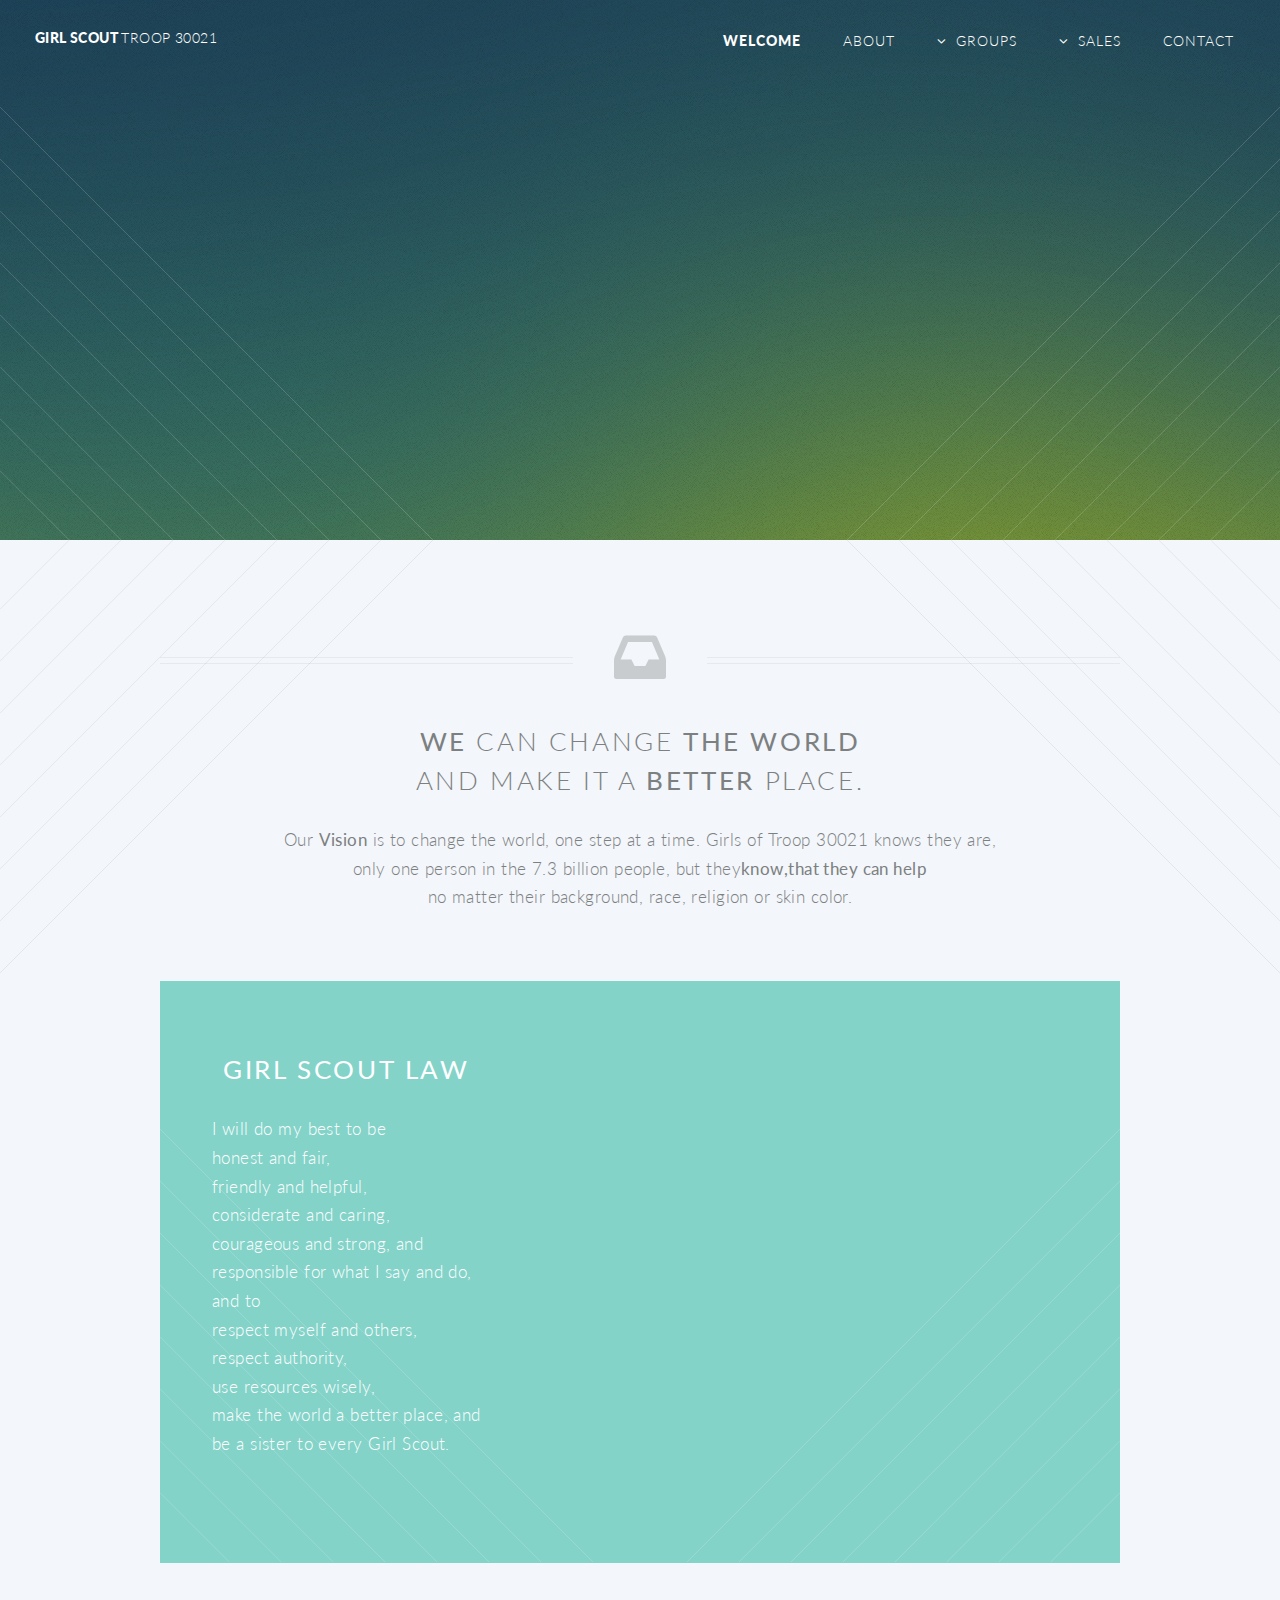
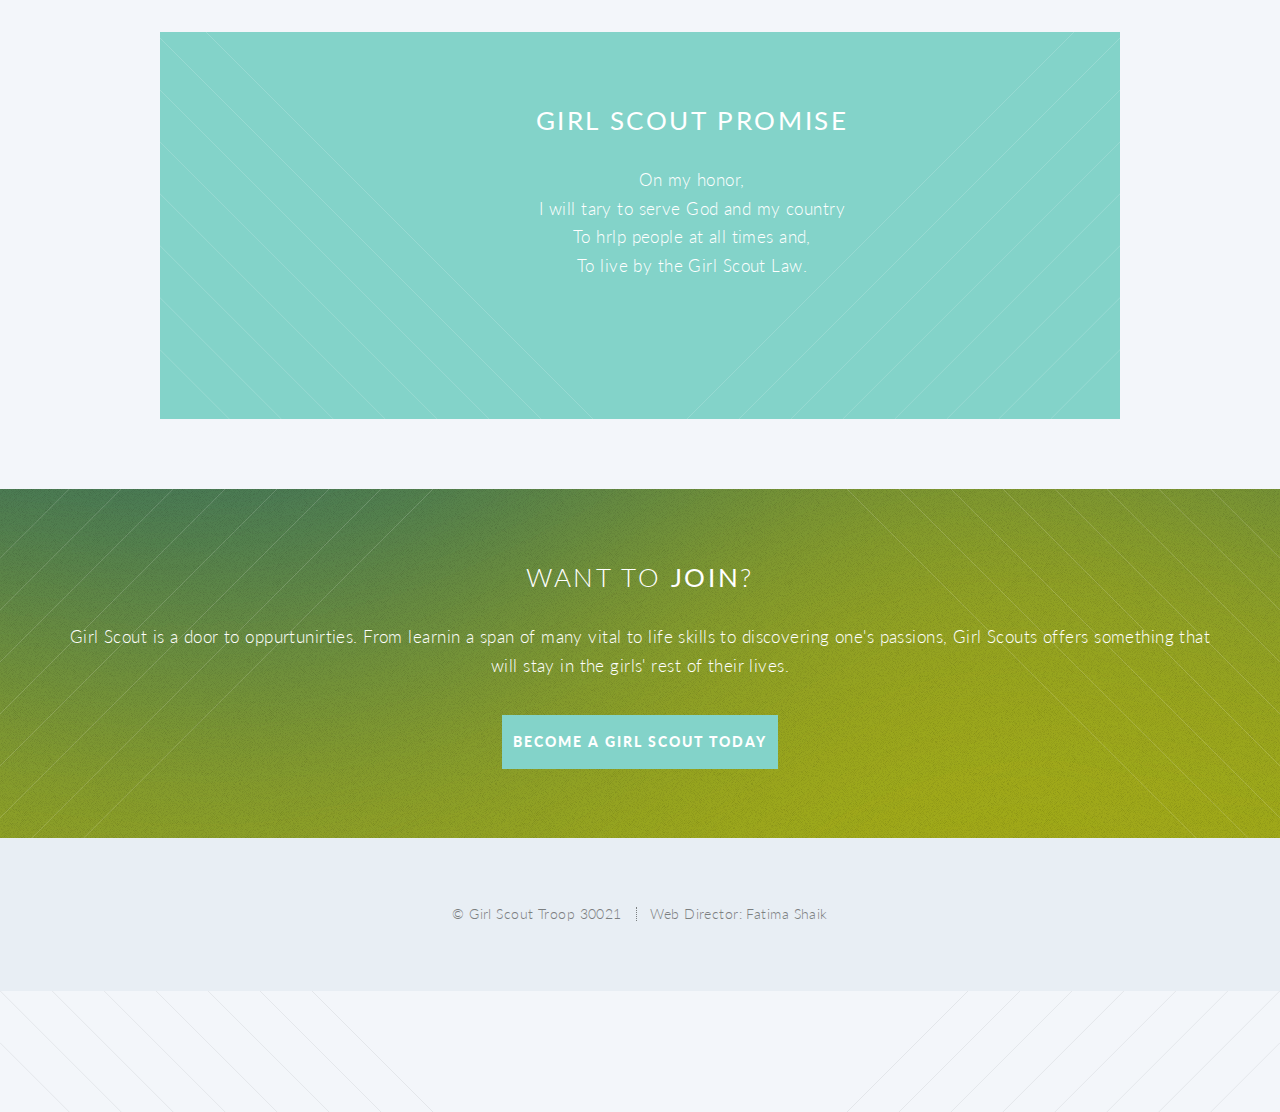
<file: index.html>
<!DOCTYPE HTML>
<html>
	<head>
		<title>Girl Scout Troop 30021</title>
		<meta charset="utf-8" />
		<meta name="viewport" content="width=device-width, initial-scale=1" />
		<link rel="stylesheet" href="assets/css/main.css" />
	</head>
	<body class="index">
		<div id="page-wrapper">

			<!-- Header -->
				<header id="header" class="alt">
					<h1 id="logo"><a href="index.html">Girl Scout <span>Troop 30021</span></a></h1>
					<nav id="nav">
						<ul>
							<li class="current"><a href="index.html">Welcome</a></li>
                            <li><a href="about.html">About</a></li>
                            <li class="submenu">
								<a href="groups.html">Groups</a>
								<ul>
									<li><a href="groups.html#juniors">Juniors</a></li>
									<li><a href="groups.html#cadettes">Cadettes</a></li>
									<li><a href="groups.html#seniors">Seniors/Ambassadors</a></li>
								</ul>
							</li>
                            <li class="submenu">
								<a href="sales.html">Sales</a>
								<ul>
									<li><a href="sales.html#cookie">Cookie Sale</a></li>
									<li><a href="sales.html#product">Product Sale</a></li>
								</ul>
							</li>
                            <li><a href="contact.html">Contact</a></li> 
						</ul>
					</nav>
				</header>

			<!-- Banner -->
				<section id="banner">
					<div class="inner">
						<header>
							<h2 title="Girl Scout" >TROOP 30021</h2>
						</header>
						<p>This is <strong>30021</strong>, a Fremont-based
						<br />
						Girl Scout Troop
						<br />
                        who wants to 
                        <br />
                            <strong>CHANGE THE WORLD</strong>.</p>
					</div>

				</section>
 
			<!-- Main -->
				<article id="main">
					<header class="special container">
                        <span class="icon fa-inbox"></span>
						
                        <h2> <strong>WE</strong> can change <strong>THE WORLD</strong> 
                        <br />
                            and make it a <strong>BETTER</strong> place.
						<br />
						</h2>
                            
						<p>Our <strong>Vision</strong> is to change the world, one step at a time. Girls of Troop 30021 knows they are,
						<br />
						only one person in the 7.3 billion people, but they<strong>know,that they can help</strong>
						<br />
						 no matter their background, race, religion or skin color.</p>
					</header>

					<!-- One -->
						<section class="wrapper style2 container special-alt">
							<div class="row 50%">
								<div>
                                    <section/>

									<header>
										<h2 text align= "center"><strong>Girl Scout Law</strong></h2>
									</header>
									<p>I will do my best to be 
                                        <br/>
                                    honest and fair,
                                        <br/> 
                                    friendly and helpful,
                                        <br/>
                                    considerate and caring, 
                                            <br/>
                                    courageous and strong, and 
                                            <br/>
                                    responsible for what I say and do,
                                            <br/>
                                    and to
                                            <br/>
                                    respect myself and others, 
                                            <br/>
                                    respect authority, 
                                            <br/>
                                    use resources wisely, 
                                            <br/>
                                    make the world a better place, and 
                                            <br/>
                                    be a sister to every Girl Scout.</p>

								</div>
								<div class = "row">
								</div>
							</div>
						</section>

					<!-- Two -->
						<!-- One -->
						<section class="wrapper style2 container special-alt">
							<div class="row 50%">
								<div class="8u 12u(narrower)">
                                    <section class="wrapper style1 container special">

									<header>
										<h2><strong>Girl Scout Promise</strong></h2>
									</header>
									<p>On my honor,
                                        <br/>
                                        I will tary to serve God and my country
                                        <br />
                                        To hrlp people at all times and, 
                                        <br /> 
                                        To live by the Girl Scout Law.</p>

								
                                    </section>
                                </div>
								<div class="4u 12u(narrower) important(narrower)">
								</div>
							</div>
						</section>

					
			<!-- CTA -->
				<section id="cta">

					<header>
						<h2>Want to <strong>JOIN</strong>?</h2>
                        <p>Girl Scout is a door to oppurtunirties. From learnin a span of many vital to life skills to discovering one's passions, Girl Scouts offers something that will stay in the girls' rest of their lives. </p>
					</header>
					<footer>
						<ul class="buttons">
							<li><a href="#" class="button special">Become a Girl Scout Today</a></li>
						</ul>
					</footer>

				</section>

			<!-- Footer -->
				<footer id="footer">
					<ul class="copyright">
						<li>&copy; Girl Scout Troop 30021</li><li>Web Director: Fatima Shaik</li>
					</ul>

				</footer>
		<!-- Scripts -->
			<script src="assets/js/jquery.min.js"></script>
			<script src="assets/js/jquery.dropotron.min.js"></script>
			<script src="assets/js/jquery.scrolly.min.js"></script>
			<script src="assets/js/jquery.scrollgress.min.js"></script>
			<script src="assets/js/skel.min.js"></script>
			<script src="assets/js/util.js"></script>
			<!--[if lte IE 8]><script src="assets/js/ie/respond.min.js"></script><![endif]-->
			<script src="assets/js/main.js"></script>

	</body>
</html>
</file>
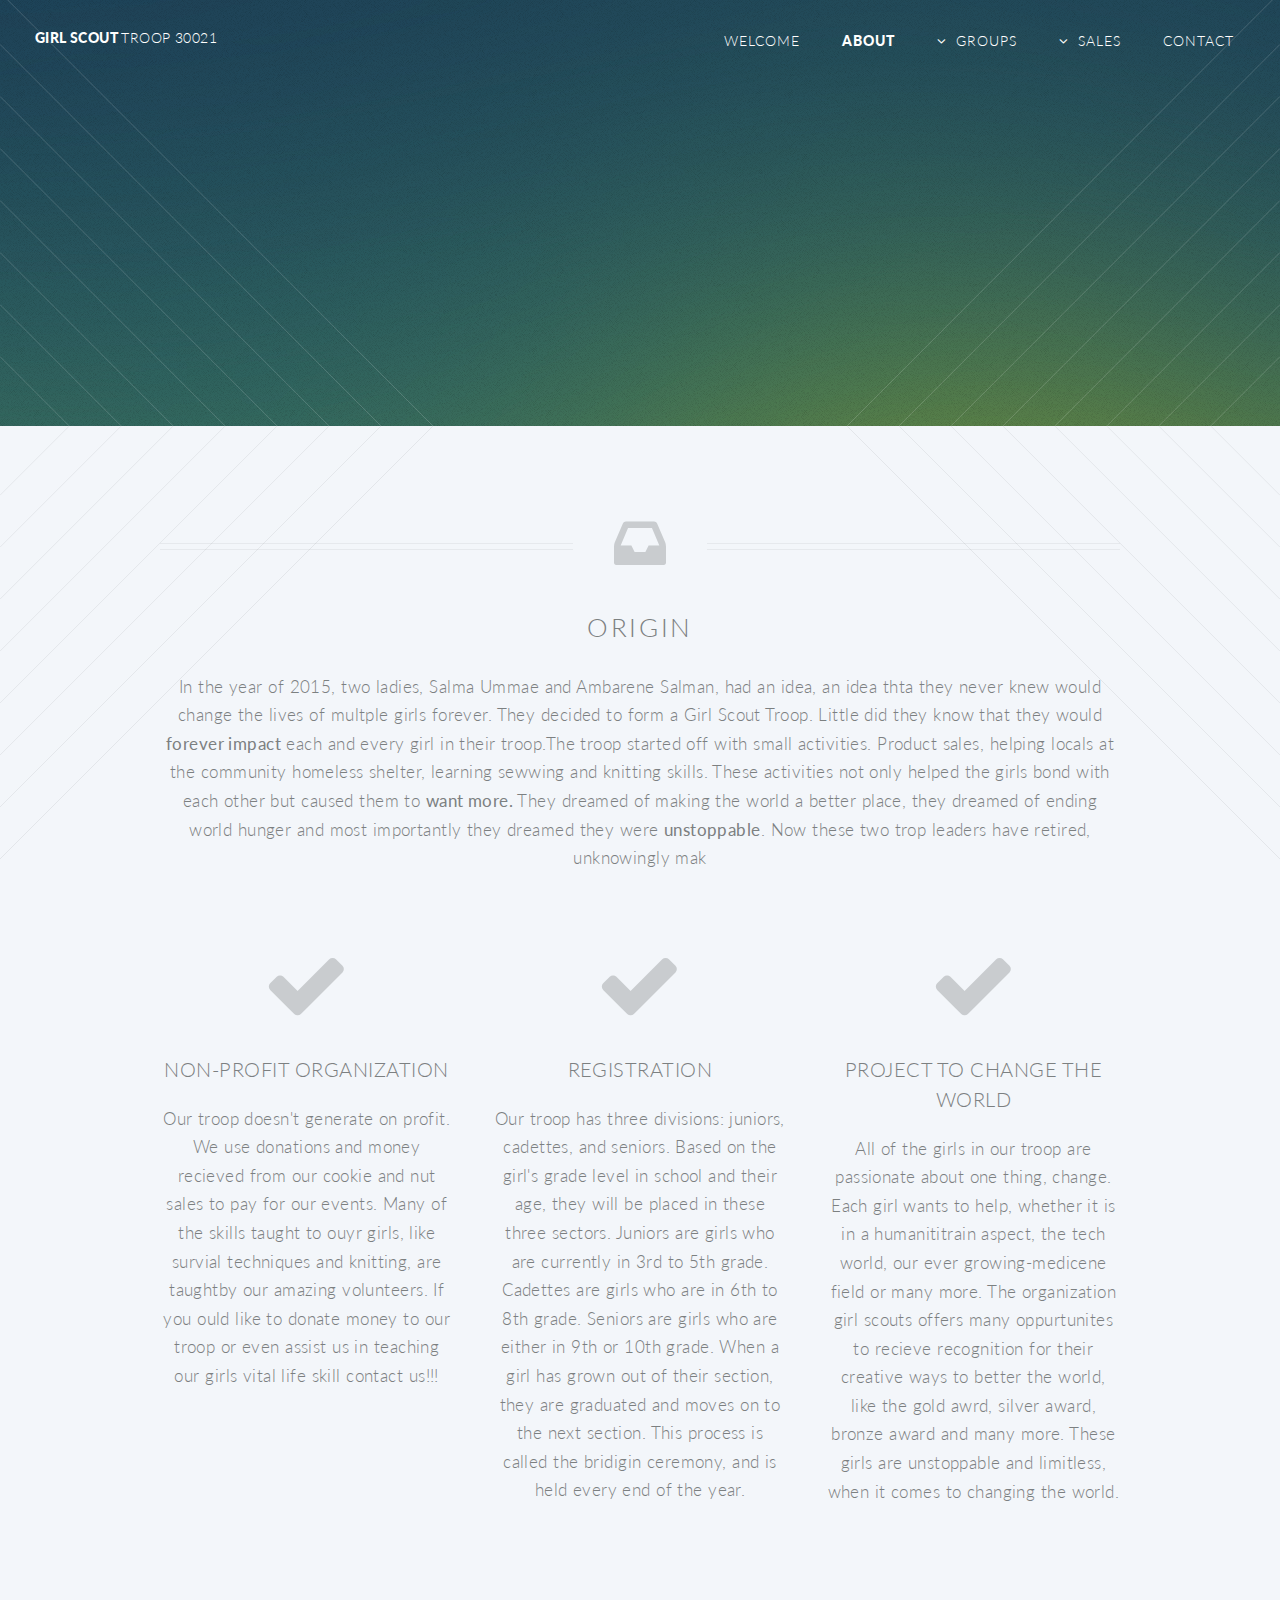
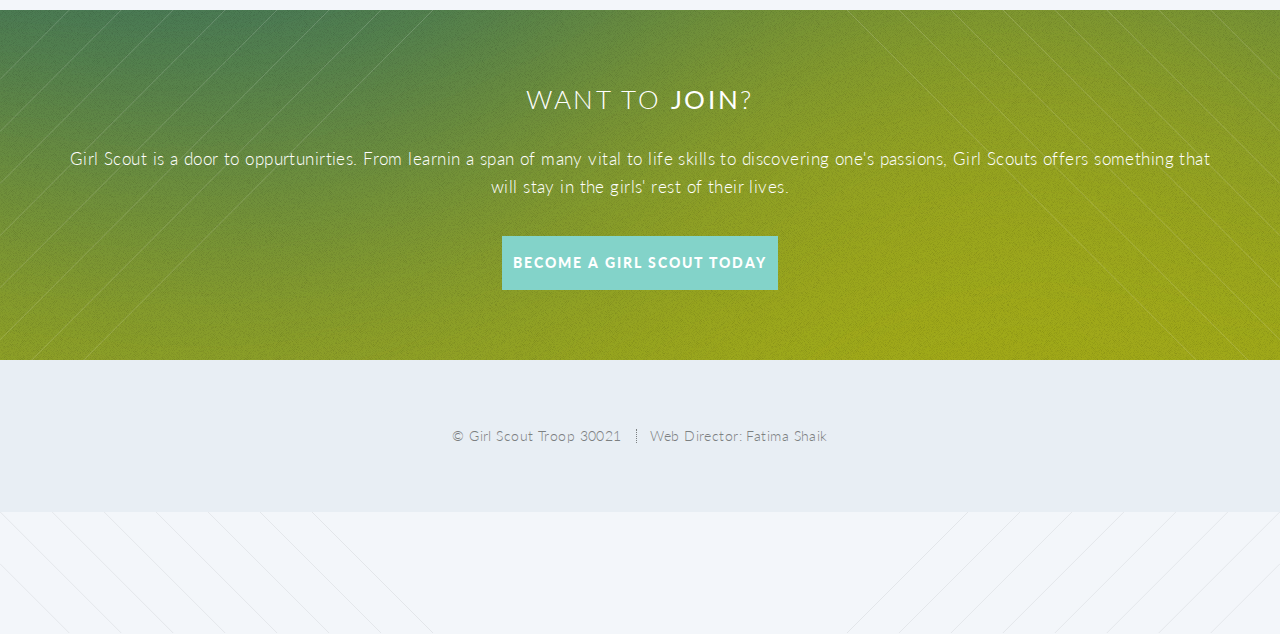
<file: about.html>
<!DOCTYPE HTML>
<html>
	<head>
		<title>About | Girl Scout Troop 30021</title>
		<meta charset="utf-8" />
		<meta name="viewport" content="width=device-width initial-scale=1" />
		<link rel="stylesheet" href="assets/css/main.css" />
	</head>
	<body class="index">
		<div id="page-wrapper">

			<!-- Header -->
				<header id="header" class="alt">
					<h1 id="logo"><a href="index.html">Girl Scout <span>Troop 30021</span></a></h1>
					<nav id="nav">
						<ul>
							<li><a href="index.html">Welcome</a></li>
                            <li class="current"><a href="#">About</a></li>
                            <li class="submenu">
								<a href="groups.html">Groups</a>
								<ul>
									<li><a href="groups.html#juniors">Juniors</a></li>
									<li><a href="groups.html#cadettes">Cadettes</a></li>
									<li><a href="groups.html#seniors">Seniors/Ambassadors</a></li>
								</ul>
							</li>
                            <li class="submenu">
								<a href="sales.html">Sales</a>
								<ul>
									<li><a href="sales.html#cookie">Cookie Sale</a></li>
									<li><a href="sales.html#product">Product Sale</a></li>
								</ul>
							</li>
                            <li><a href="contact.html">Contact</a></li> 
						</ul>
					</nav>
				</header>


			<!-- Banner -->
				<section id="banner">

					<div class="inner">

						<header>
							<h2 title="Girl Scout 30021" >ABOUT</h2>
                        </header>
					</div>

				</section>
            
			<!-- Main -->
				<article id="main">

					<!-- One -->
						<header class="special container">
				<span class="icon fa-inbox"></span>
                   
                            <h2>Origin</h2>
                            <p>In the year of 2015, two ladies, Salma Ummae and Ambarene Salman, had an idea, an idea thta they never knew would change the lives of multple girls forever. They decided to form a Girl Scout Troop. Little did they know that they would <strong>forever impact</strong> each and every girl in their troop.The troop started off with small activities. Product sales, helping locals at the community homeless shelter, learning sewwing and knitting skills. These activities not only helped the girls bond with each other but caused them to <strong>want more.</strong> They dreamed of making the world  a better place, they dreamed of ending world hunger and most importantly they dreamed they were <strong>unstoppable</strong>. Now these two trop leaders have retired, unknowingly mak </p>
                            
                           
                            
                             </header>
                    
                

                            
					<!-- Two -->
						<section class="wrapper style1 container special">
							<div class="row">
								<div class="4u 12u(narrower)">

									<section>
										<span class="icon featured fa-check"></span>
										<header>
											<h3>Non-profit Organization</h3>
										</header>
										<p> Our troop doesn't generate on profit. We use donations and money recieved from our cookie and nut sales to pay for our events. Many of the skills taught to ouyr girls, like survial techniques and knitting, are taughtby our amazing volunteers. If you ould like to donate money to our troop  or even assist us in teaching our girls vital life skill contact us!!!</p>
									</section>

								</div>
								<div class="4u 12u(narrower)">

									<section>
										<span class="icon featured fa-check"></span>
										<header>
											<h3>Registration</h3>
										</header>
										<p>Our troop has three divisions: juniors, cadettes, and seniors. Based on the girl's grade level in school and their age, they will be placed in these three sectors. Juniors are girls who are currently in 3rd to 5th grade. Cadettes are girls who are in 6th to 8th grade. Seniors are girls who are either in 9th or 10th grade. When a girl has grown out of their section, they are graduated and moves on to the next section. This process is called the bridigin ceremony, and is held every end of the year.</p>
									</section>

								</div>
								<div class="4u 12u(narrower)">

									<section>
										<span class="icon featured fa-check"></span>
										<header>
											<h3>Project to Change the World</h3>
										</header>
										<p> All of the girls in our troop are passionate about one thing, change. Each girl wants to help, whether it is in a humanititrain aspect, the tech world, our ever growing-medicene field or many more. The organization girl scouts offers many oppurtunites to recieve recognition for their creative ways to better the world, like the gold awrd, silver award, bronze award and many more. These girls are unstoppable and limitless, when it comes to changing the world.</p>
									</section>

								</div>
							</div>
						</section>
			<!-- CTA -->
				<section id="cta">

					<header>
						<h2>Want to <strong>JOIN</strong>?</h2>
                        <p>Girl Scout is a door to oppurtunirties. From learnin a span of many vital to life skills to discovering one's passions, Girl Scouts offers something that will stay in the girls' rest of their lives. </p>
					</header>
					<footer>
						<ul class="buttons">
							<li><a href="#" class="button special">Become a Girl Scout Today</a></li>
						</ul>
					</footer>

				</section>
			<!-- Footer -->
				<footer id="footer">
					<ul class="copyright">
						<li>&copy; Girl Scout Troop 30021</li><li>Web Director: Fatima Shaik</li>
					</ul>

				</footer>

		</div>

		<!-- Scripts -->
			<script src="assets/js/jquery.min.js"></script>
			<script src="assets/js/jquery.dropotron.min.js"></script>
			<script src="assets/js/jquery.scrolly.min.js"></script>
			<script src="assets/js/jquery.scrollgress.min.js"></script>
			<script src="assets/js/skel.min.js"></script>
			<script src="assets/js/util.js"></script>
			<!--[if lte IE 8]><script src="assets/js/ie/respond.min.js"></script><![endif]-->
			<script src="assets/js/main.js"></script>

	</body>
</html>
</file>
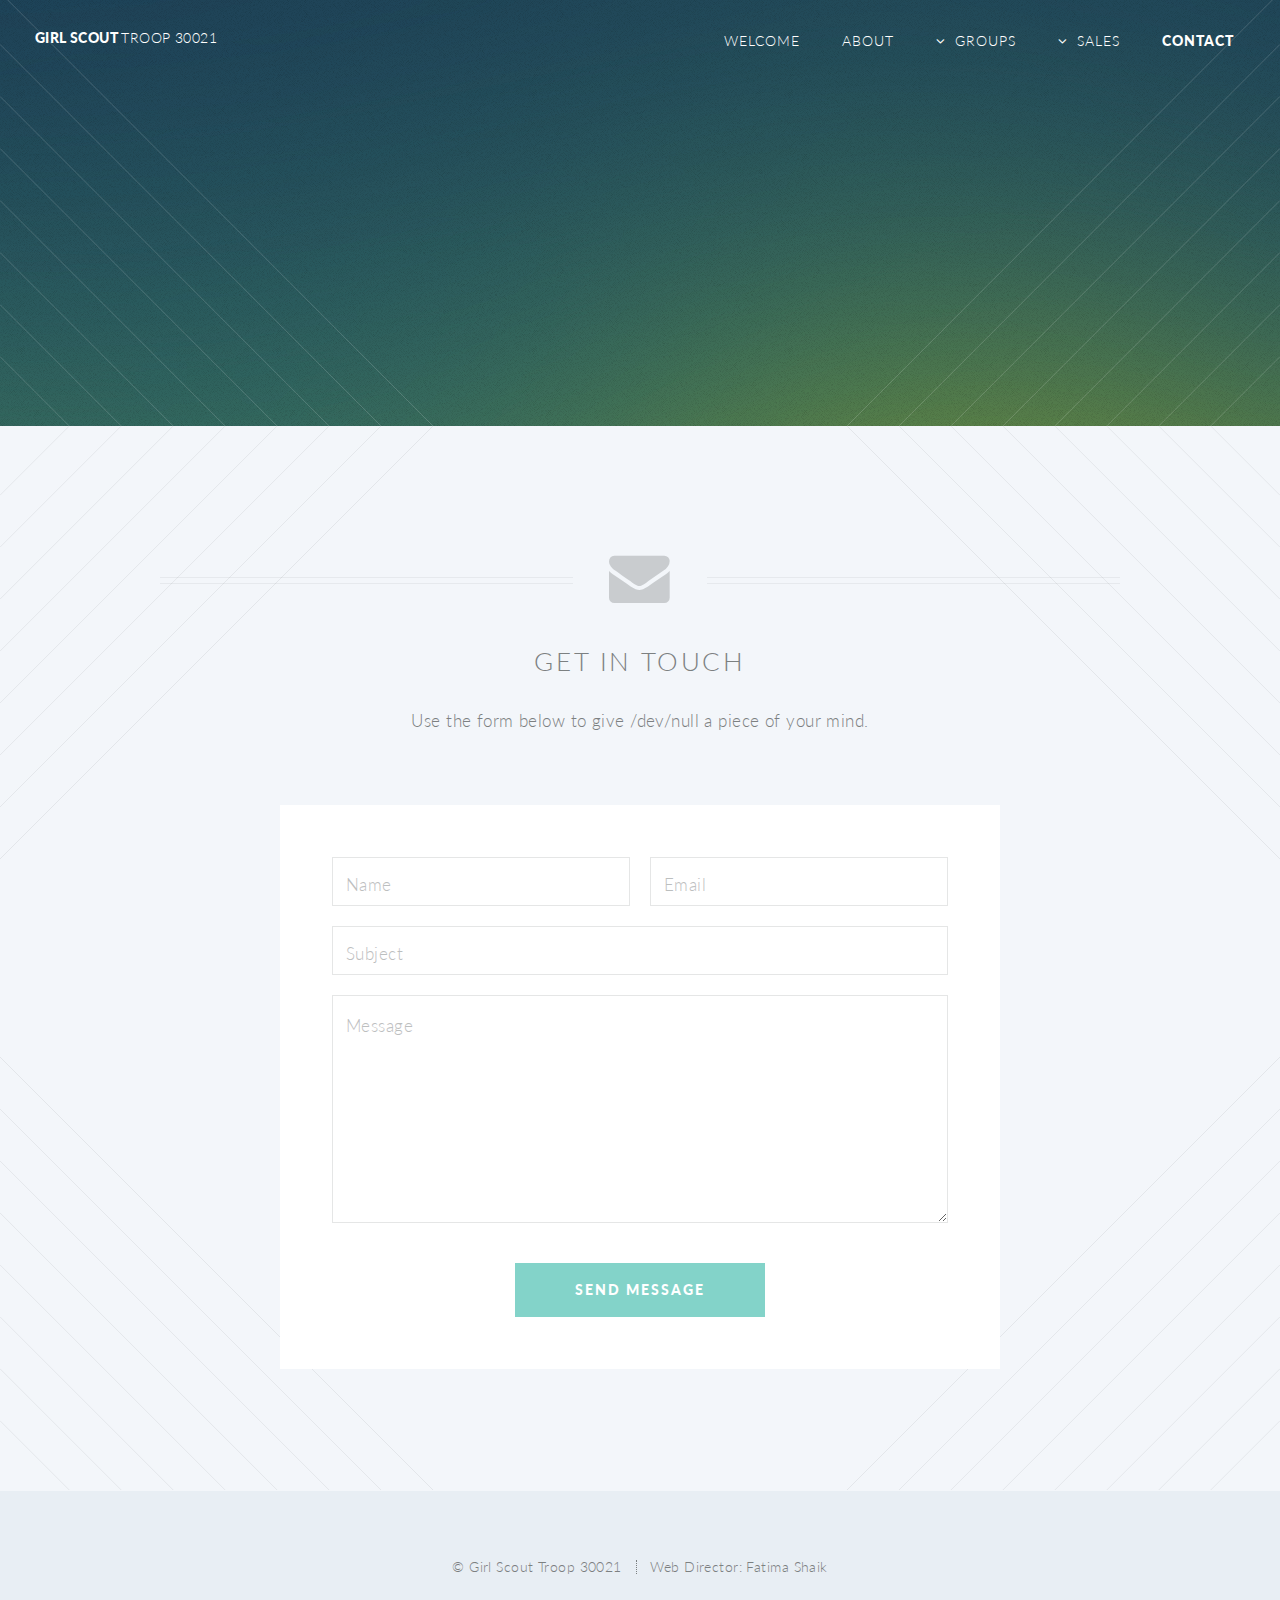
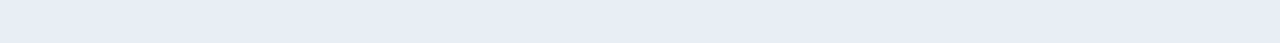
<file: contact.html>
<!DOCTYPE HTML>
<html>
	<head>
		<title>Contact | Girl Scout Troop 30021</title>
		<meta charset="utf-8" />
		<meta name="viewport" content="width=device-width, initial-scale=1" />
		<!--[if lte IE 8]><script src="assets/js/ie/html5shiv.js"></script><![endif]-->
		<link rel="stylesheet" href="assets/css/main.css" />
		<!--[if lte IE 8]><link rel="stylesheet" href="assets/css/ie8.css" /><![endif]-->
		<!--[if lte IE 9]><link rel="stylesheet" href="assets/css/ie9.css" /><![endif]-->
	</head>
	<body class="contact">
		<div id="page-wrapper">

			<!-- Header -->
				<header id="header" class="alt">
					<h1 id="logo"><a href="index.html">Girl Scout <span>Troop 30021</span></a></h1>
					<nav id="nav">
						<ul>
							<li><a href="index.html">Welcome</a></li>
                            <li><a href="about.html">About</a></li>
                            <li class="submenu">
								<a href="groups.html">Groups</a>
								<ul>
									<li><a href="groups.html#juniors">Juniors</a></li>
									<li><a href="groups.html#cadettes">Cadettes</a></li>
									<li><a href="groups.html#seniors">Seniors/Ambassadors</a></li>
								</ul>
							</li>
                            <li class="submenu">
								<a href="sales.html">Sales</a>
								<ul>
									<li><a href="sales.html#cookie">Cookie Sale</a></li>
									<li><a href="sales.html#product">Product Sale</a></li>
								</ul>
							</li>
                            <li class="current"><a href="#">Contact</a></li> 
						</ul>
					</nav>
				</header>
            
            <section id="banner">

					<div class="inner">

						<header>
							<h2 title="Girl Scout Troop 30021" >CONTACT</h2>
						</header>

					</div>

				</section>

			<!-- Main -->
				<article id="main">

					<header class="special container">
						<span class="icon fa-envelope"></span>
						<h2>Get In Touch</h2>
						<p>Use the form below to give /dev/null a piece of your mind.</p>
					</header>

					<!-- One -->
						<section class="wrapper style4 special container 75%">

							<!-- Content -->
								<div class="content">
									<form>
										<div class="row 50%">
											<div class="6u 12u(mobile)">
												<input type="text" name="name" placeholder="Name" />
											</div>
											<div class="6u 12u(mobile)">
												<input type="text" name="email" placeholder="Email" />
											</div>
										</div>
										<div class="row 50%">
											<div class="12u">
												<input type="text" name="subject" placeholder="Subject" />
											</div>
										</div>
										<div class="row 50%">
											<div class="12u">
												<textarea name="message" placeholder="Message" rows="7"></textarea>
											</div>
										</div>
										<div class="row">
											<div class="12u">
												<ul class="buttons">
													<li><input type="submit" class="special" value="Send Message" /></li>
												</ul>
											</div>
										</div>
									</form>
								</div>

						</section>

				</article>

			<!-- Footer -->
				<footer id="footer">
					<ul class="copyright">
						<li>&copy; Girl Scout Troop 30021</li><li>Web Director: Fatima Shaik</li>
					</ul>

				</footer>

		</div>

		<!-- Scripts -->
			<script src="assets/js/jquery.min.js"></script>
			<script src="assets/js/jquery.dropotron.min.js"></script>
			<script src="assets/js/jquery.scrolly.min.js"></script>
			<script src="assets/js/jquery.scrollgress.min.js"></script>
			<script src="assets/js/skel.min.js"></script>
			<script src="assets/js/util.js"></script>
			<!--[if lte IE 8]><script src="assets/js/ie/respond.min.js"></script><![endif]-->
			<script src="assets/js/main.js"></script>

	</body>
</html>
</file>
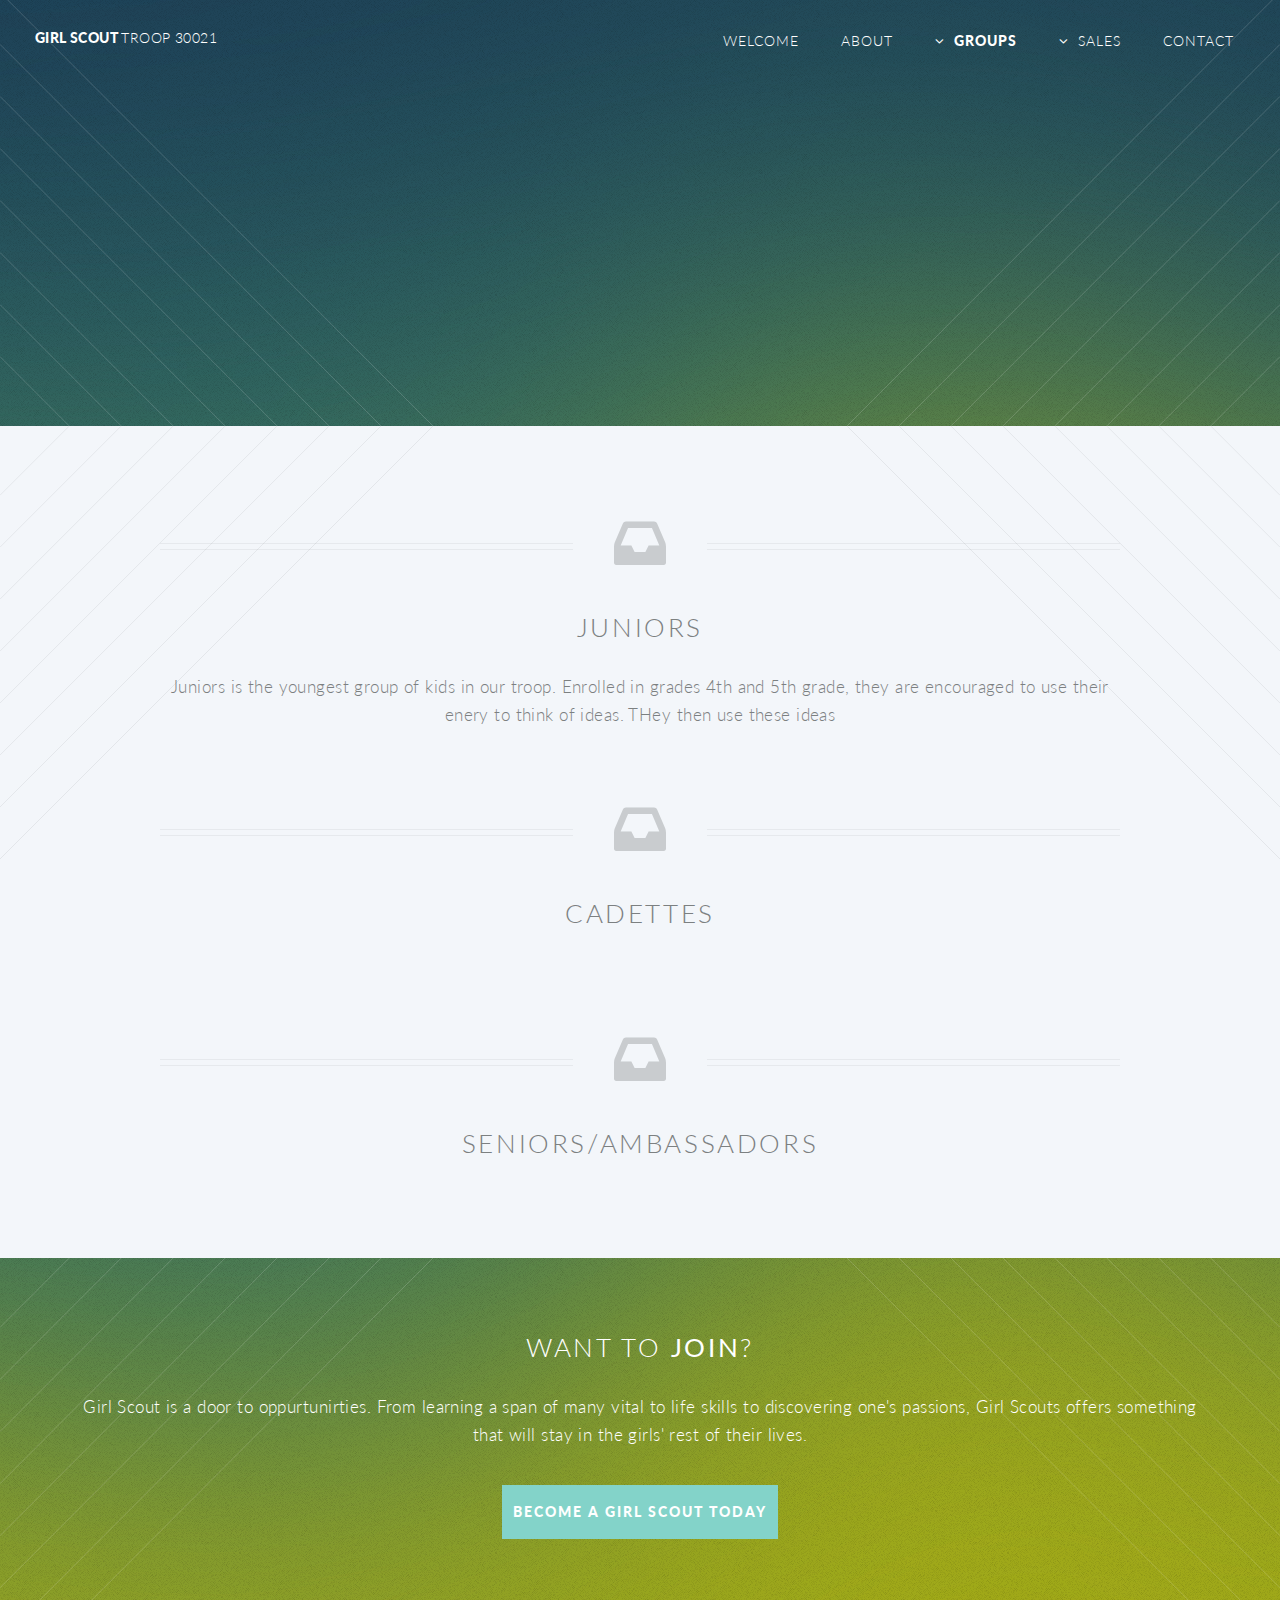
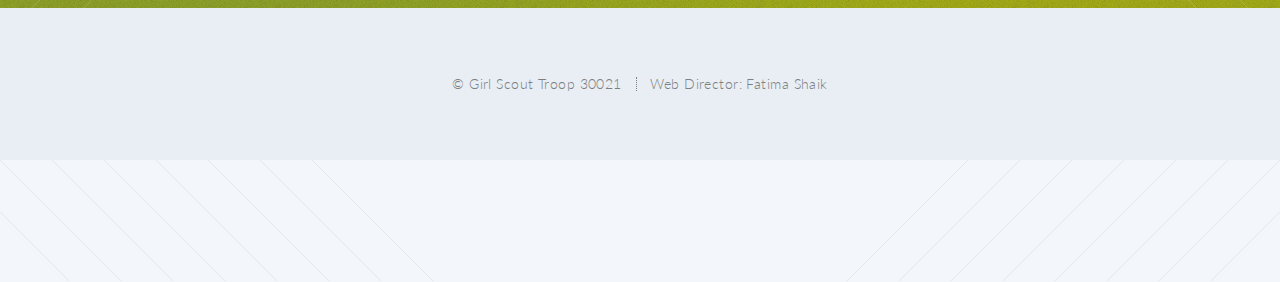
<file: groups.html>
<!DOCTYPE HTML>
<html>
	<head>
		<title>Groups | Girl Scout Troop 30021</title>
		<meta charset="utf-8" />
		<meta name="viewport" content="width=device-width, initial-scale=1" />
		<link rel="stylesheet" href="assets/css/main.css" />
	</head>
	<body class="index">
		<div id="page-wrapper">

			<!-- Header -->
				<header id="header" class="alt">
					<h1 id="logo"><a href="index.html">Girl Scout <span>Troop 30021</span></a></h1>
					<nav id="nav">
						<ul>
							<li><a href="index.html">Welcome</a></li>
                            <li><a href="about.html">About</a></li>
                            <li class="submenu current">
								<a href="#">Groups</a>
								<ul>
									<li><a href="#juniors">Juniors</a></li>
									<li><a href="#cadettes">Cadettes</a></li>
									<li><a href="#seniors">Seniors/Ambassadors</a></li>
								</ul>
							</li>
                            <li class="submenu">
								<a href="sales.html">Sales</a>
								<ul>
									<li><a href="sales.html#cookie">Cookie Sale</a></li>
									<li><a href="sales.html#product">Product Sale</a></li>
								</ul>
							</li>
                            <li><a href="contact.html">Contact</a></li> 
						</ul>
					</nav>
				</header>


			<!-- Banner -->
				<section id="banner">

					<div class="inner">

						<header>
							<h2 title="Girl Scout Troop 30021" >Groups</h2>
						</header>
					</div>

				</section>
			<!-- Main -->
				<article id="main">

				<!-- One -->
         
						<header class="special container">
				<span class="icon fa-inbox"></span>
                        <h2>Juniors</h2>
						<p> Juniors is the youngest group of kids in our troop. Enrolled in grades 4th and 5th grade, they are encouraged to use their enery to think of ideas. THey then use these ideas</p>
					</header>
                    
					<!-- Two -->
                    <header class="special container">
				<span class="icon fa-inbox"></span>
                        <h2>Cadettes</h2>
						<p></p>
					</header>
               
                    	<!-- Three -->
                    <header class="special container">
				<span class="icon fa-inbox"></span>
                        <h2>Seniors/Ambassadors</h2>
						<p></p>
					</header>
                    
			<!-- CTA -->
				<section id="cta">

					<header>
						<h2>Want to <strong>JOIN</strong>?</h2>
                        <p>Girl Scout is a door to oppurtunirties. From learning a span of many vital to life skills to discovering one's passions, Girl Scouts offers something that will stay in the girls' rest of their lives. </p>
					</header>
					<footer>
						<ul class="buttons">
							<li><a href="#" class="button special">Become a Girl Scout Today</a></li>
						</ul>
					</footer>

				</section>
			<!-- Footer -->
				<footer id="footer">
					<ul class="copyright">
						<li>&copy; Girl Scout Troop 30021</li><li>Web Director: Fatima Shaik</li>
					</ul>

				</footer>

		</div>

		<!-- Scripts -->
			<script src="assets/js/jquery.min.js"></script>
			<script src="assets/js/jquery.dropotron.min.js"></script>
			<script src="assets/js/jquery.scrolly.min.js"></script>
			<script src="assets/js/jquery.scrollgress.min.js"></script>
			<script src="assets/js/skel.min.js"></script>
			<script src="assets/js/util.js"></script>
			<!--[if lte IE 8]><script src="assets/js/ie/respond.min.js"></script><![endif]-->
			<script src="assets/js/main.js"></script>

	</body>
</html>
</file>
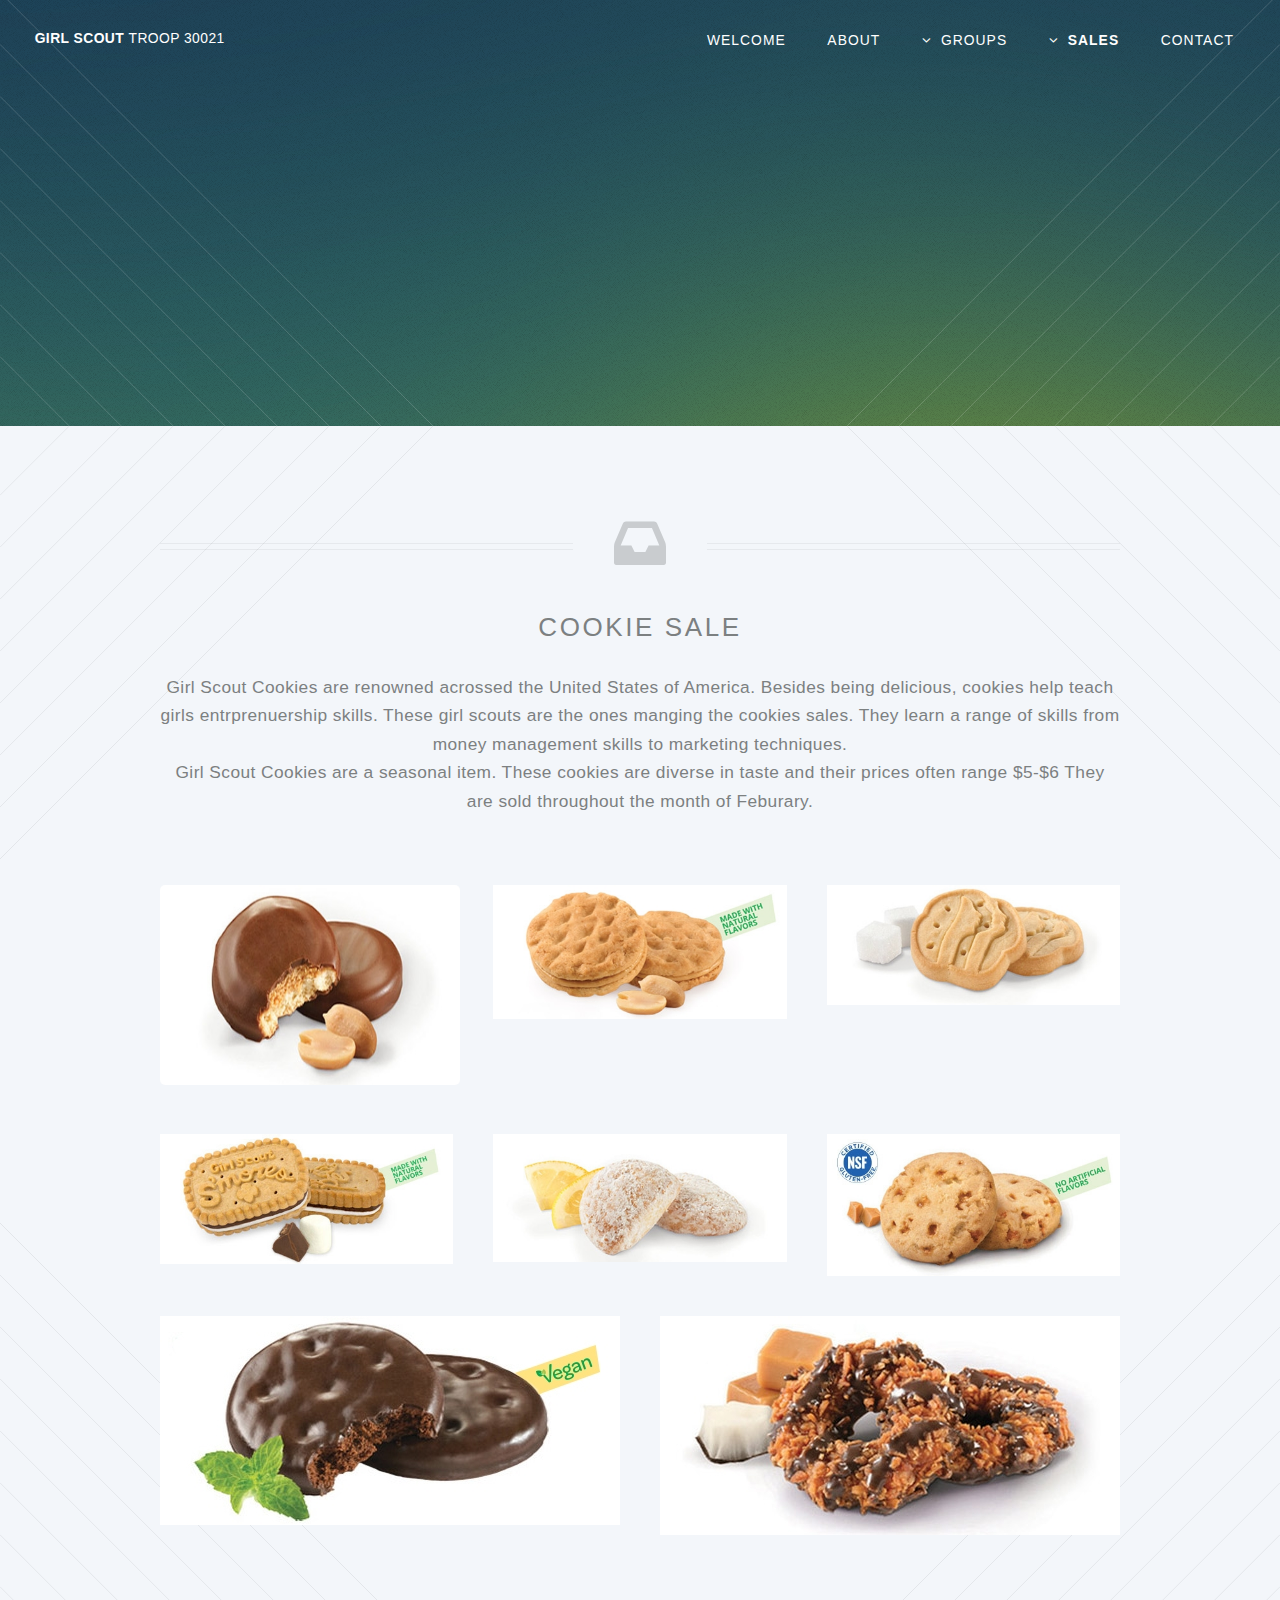
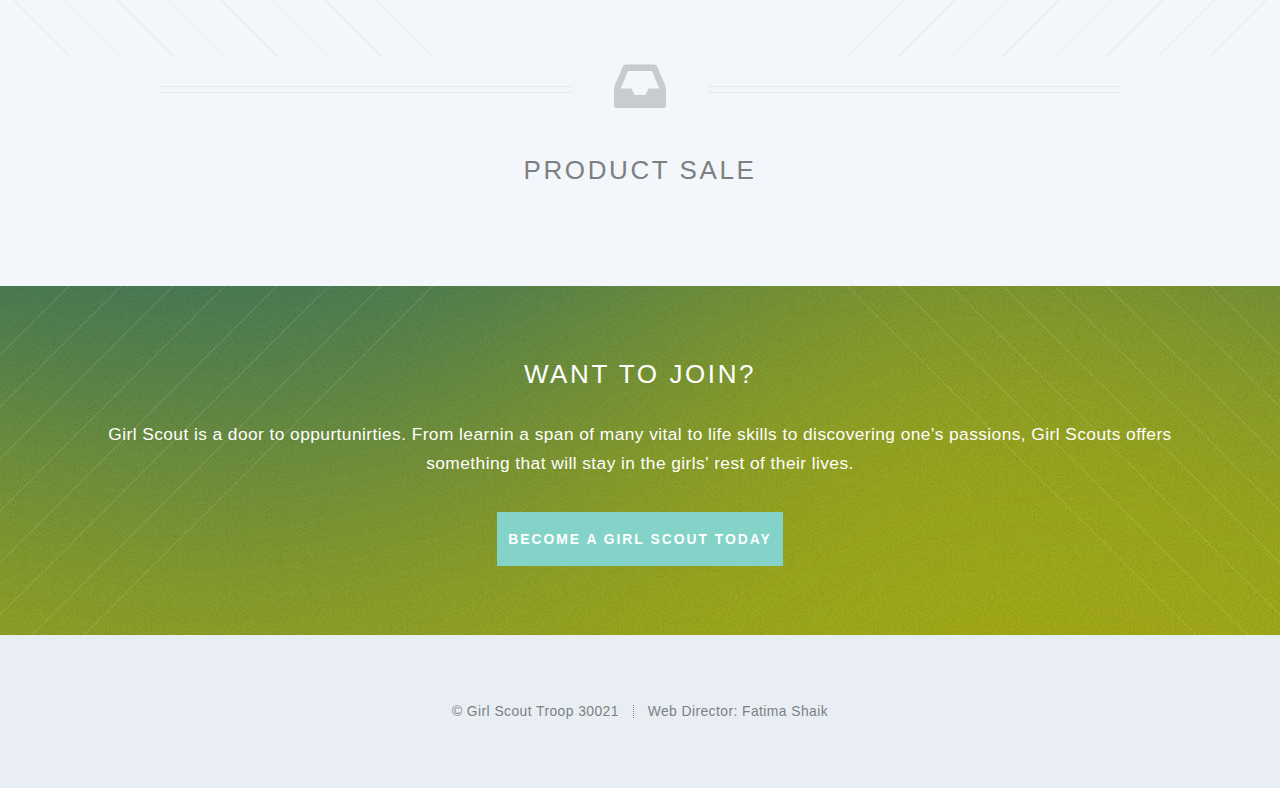
<file: sales.html>
<!DOCTYPE HTML>
<html>
	<head>
		<title>Sales | Girl Scout Troop 30021</title>
		<meta charset="utf-8" />
		<meta name="viewport" content="width=device-width, initial-scale=1" />
		<link rel="stylesheet" href="assets/css/main.css" />
	</head>
	<body class="index">
		<div id="page-wrapper">

			<!-- Header -->
				<header id="header" class="alt">
					<h1 id="logo"><a href="index.html">Girl Scout <span>Troop 30021</span></a></h1>
					<nav id="nav">
						<ul>
							<li><a href="index.html">Welcome</a></li>
                            <li><a href="about.html">About</a></li>
                            <li class="submenu">
								<a href="groups.html">Groups</a>
								<ul>
									<li><a href="groups.html#juniors">Juniors</a></li>
									<li><a href="groups.html#cadettes">Cadettes</a></li>
									<li><a href="groups.html#seniors">Seniors/Ambassadors</a></li>
								</ul>
							</li>
                            <li class="submenu current">
								<a href="#">Sales</a>
								<ul>
									<li><a href="#cookie">Cookie Sale</a></li>
									<li><a href="#product">Product Sale</a></li>
								</ul>
							</li>
                            <li><a href="contact.html">Contact</a></li> 
						</ul>
					</nav>
				</header>


			<!-- Banner -->
				<section id="banner">

					<div class="inner">

						<header>
							<h2 title="Girl Scout 30021" >Sales</h2>
                        </header>
					</div>

				</section>
			<!-- Main -->
				<article id="main">

					<!-- One -->
         
						<header class="special container">
				<span class="icon fa-inbox"></span>
                        <h2>Cookie Sale</h2>
						<p>Girl Scout Cookies are renowned acrossed the United States of America. Besides being delicious, cookies help teach girls entrprenuership skills. These girl scouts are the ones manging the cookies sales. They learn a range of skills from money management skills to marketing techniques.
                        <br />
                        Girl Scout Cookies are a seasonal item. These cookies are diverse in taste and their prices often range $5-$6 They are sold throughout the month of Feburary. </p>
					</header>
                    <section class="container">
                        <div class = "row">
                            <div class = "4u 12u(narrower)">
<meta name="viewport" content="width=device-width, initial-scale=1">
<style>
body {font-family: Arial, Helvetica, sans-serif;}

#myImg {
    border-radius: 5px;
    cursor: pointer;
    transition: 0.3s;
    
    }

#myImg:hover {opacity: 0.7;}

/* The Modal (background) */
.modal {
    display: none; /* Hidden by default */
    position: fixed; /* Stay in place */
    z-index: 1; /* Sit on top */
    padding-top: 100px; /* Location of the box */
    left: 0;
    top: 0;
    width: 100%; /* Full width */
    height: 100%; /* Full height */
    overflow: auto; /* Enable scroll if needed */
    background-color: rgb(0,0,0); /* Fallback color */
    background-color: rgba(0,0,0,0.9); /* Black w/ opacity */
}


/* Modal Content (image) */
.modal-content {
    margin: auto;
    display: block;
    width: 80%;
    max-width: 700px;
}

/* Caption of Modal Image */
#caption {
    margin: auto;
    display: block;
    width: 80%;
    max-width: 700px;
    text-align: center;
    color: #ccc;
    padding: 10px 0;
    height: 150px;
}

/* Add Animation */
.modal-content, #caption {    
    -webkit-animation-name: zoom;
    -webkit-animation-duration: 0.6s;
    animation-name: zoom;
    animation-duration: 0.6s;
}

@-webkit-keyframes zoom {
    from {-webkit-transform:scale(0)} 
    to {-webkit-transform:scale(1)}
}

@keyframes zoom {
    from {transform:scale(0)} 
    to {transform:scale(1)}
}

/* The Close Button */
.close {
    position: absolute;
    top: 15px;
    right: 35px;
    color: #f1f1f1;
    font-size: 40px;
    font-weight: bold;
    transition: 0.3s;
}

.close:hover,
.close:focus {
    color: #bbb;
    text-decoration: none;
    cursor: pointer;
}

/* 100% Image Width on Smaller Screens */
@media only screen and (max-width: 700px){
    .modal-content {
        width: 100%;
    }
}
</style>
</head>
<body>
<img id="myImg" src="images/tagalong.jpg" alt="Tagalong" width="300" height="200">

<!-- The Modal -->
<div id="myModal" class="modal">
  <span class="close">&times;</span>
  <img class="modal-content" id="img01">
  <div id="caption"></div>
</div>

<script>
// Get the modal
var modal = document.getElementById('myModal');

// Get the image and insert it inside the modal - use its "alt" text as a caption
var img = document.getElementById('myImg');
var modalImg = document.getElementById("img01");
var captionText = document.getElementById("caption");
img.onclick = function(){
    modal.style.display = "block";
    modalImg.src = this.src;
    captionText.innerHTML = this.alt;
}

// Get the <span> element that closes the modal
var span = document.getElementsByClassName("close")[0];

// When the user clicks on <span> (x), close the modal
span.onclick = function() { 
    modal.style.display = "none";
}
</script>

</body>
<!-- One -->
                            </div>
                            <div class = "4u 12u(narrower)">
                                <a href="#"><img src="images/do_si_dos.jpg" alt="" class="cookie_picture" title="Do Si Dos"/></a>
                            </div>
                            <div class = "4u 12u(narrower)">
                                <a href="#"><img src="images/trefoils.jpg" alt="" class="cookie_picture" title="Trefoils"/></a>
                            </div>
                        </div>
                        <div class = "row">
                            <div class = "4u 12u(narrower)">
                                <a href="#"><img src="images/smores.jpg" alt="" class="cookie_picture" title="S'mores"/></a>
                            </div>
                            <div class = "4u 12u(narrower)">
                                <a href="#"><img src="images/savannahsmiles.jpg" alt="" class="cookie_picture" title="Savannah Smiles"/></a>
                            </div>
                            <div class = "4u 12u(narrower)">
                                <a href="#"><img src="images/toffee_tastic.jpg" alt="" class="cookie_picture" title="Toffee Tastic"/></a>
                            </div>
                        </div>
                        <div class = "row">
                            <div class = "6u 12u(narrower)">
                                <a href="#"><img src="images/thin_mints.jpg" alt="" class="cookie_picture" title="Thin Mints"/></a>
                            </div>
                            <div class = "6u 12u(narrower)">
                                <a href="#"><img src="images/samoas.jpg" alt="" class="cookie_picture" title="Samoas"/></a>
                            </div>

                        </div>
                    </section>
                    
            </article>
            <br\>
                      
                
					<!-- Two -->
                    <header class="special container">
				<span class="icon fa-inbox"></span>
                        <h2>Product Sale</h2>
						<p></p>
					</header>
			<!-- CTA -->
				<section id="cta">

					<header>
						<h2>Want to <strong>JOIN</strong>?</h2>
                        <p>Girl Scout is a door to oppurtunirties. From learnin a span of many vital to life skills to discovering one's passions, Girl Scouts offers something that will stay in the girls' rest of their lives. </p>
					</header>
					<footer>
						<ul class="buttons">
							<li><a href="#" class="button special">Become a Girl Scout Today</a></li>
						</ul>
					</footer>

				</section>
			<!-- Footer -->
				<footer id="footer">
					<ul class="copyright">
						<li>&copy; Girl Scout Troop 30021</li><li>Web Director: Fatima Shaik</li>
					</ul>

				</footer>
		</div>

		<!-- Scripts -->
			<script src="assets/js/jquery.min.js"></script>
			<script src="assets/js/jquery.dropotron.min.js"></script>
			<script src="assets/js/jquery.scrolly.min.js"></script>
			<script src="assets/js/jquery.scrollgress.min.js"></script>
			<script src="assets/js/skel.min.js"></script>
			<script src="assets/js/util.js"></script>
			<!--[if lte IE 8]><script src="assets/js/ie/respond.min.js"></script><![endif]-->
			<script src="assets/js/main.js"></script>

	</body>
</html>
</file>
<file: assets/css/ie8.css>
/*
	Twenty by HTML5 UP
	html5up.net | @ajlkn
	Free for personal and commercial use under the CCA 3.0 license (html5up.net/license)
*/

/* Section/Article */

	section > .last-child, section.last-child,
	article > .last-child,
	article.last-child {
		margin-bottom: 0;
	}

/* Banner */

	#banner {
		background-image: url("../../images/banner.jpg");
		background-repeat: no-repeat;
		background-size: cover;
		background-position: auto;
		-ms-behavior: url("assets/js/ie/backgroundsize.min.htc");
	}

		#banner .inner {
			background: #341b2b;
		}

/* CTA */

	#cta {
		background-image: url("../../images/banner.jpg");
		background-repeat: no-repeat;
		background-size: cover;
		background-position: auto;
		-ms-behavior: url("assets/js/ie/backgroundsize.min.htc");
	}
</file>
<file: assets/css/ie9.css>
/*
	Twenty by HTML5 UP
	html5up.net | @ajlkn
	Free for personal and commercial use under the CCA 3.0 license (html5up.net/license)
*/

/* Banner */

	#banner .inner {
		opacity: 1.0;
	}
</file>
<file: assets/css/main.css>
@import url("font-awesome.min.css");
@import url("https://fonts.googleapis.com/css?family=Lato:300,400,900");

/*
	Twenty by HTML5 UP
	html5up.net | @ajlkn
	Free for personal and commercial use under the CCA 3.0 license (html5up.net/license)
*/

/* Reset */

	html, body, div, span, applet, object, iframe, h1, h2, h3, h4, h5, h6, p, blockquote, pre, a, abbr, acronym, address, big, cite, code, del, dfn, em, img, ins, kbd, q, s, samp, small, strike, strong, sub, sup, tt, var, b, u, i, center, dl, dt, dd, ol, ul, li, fieldset, form, label, legend, table, caption, tbody, tfoot, thead, tr, th, td, article, aside, canvas, details, embed, figure, figcaption, footer, header, hgroup, menu, nav, output, ruby, section, summary, time, mark, audio, video {
		margin: 0;
		padding: 0;
		border: 0;
		font-size: 100%;
		font: inherit;
		vertical-align: baseline;
	}

	article, aside, details, figcaption, figure, footer, header, hgroup, menu, nav, section {
		display: block;
	}

	body {
		line-height: 1;
	}

	ol, ul {
		list-style: none;
	}

	blockquote, q {
		quotes: none;
	}

	blockquote:before, blockquote:after, q:before, q:after {
		content: '';
		content: none;
	}

	table {
		border-collapse: collapse;
		border-spacing: 0;
	}

	body {
		-webkit-text-size-adjust: none;
	}

/* Box Model */

	*, *:before, *:after {
		-moz-box-sizing: border-box;
		-webkit-box-sizing: border-box;
		box-sizing: border-box;
	}

/* Containers */

	.container {
		margin-left: auto;
		margin-right: auto;
	}

	.container.\31 25\25 {
		width: 100%;
		max-width: 1750px;
		min-width: 1400px;
	}

	.container.\37 5\25 {
		width: 1050px;
	}

	.container.\35 0\25 {
		width: 700px;
	}

	.container.\32 5\25 {
		width: 350px;
	}

	.container {
		width: 1400px;
	}

	@media screen and (max-width: 1680px) {

		.container.\31 25\25 {
			width: 100%;
			max-width: 1500px;
			min-width: 1200px;
		}

		.container.\37 5\25 {
			width: 900px;
		}

		.container.\35 0\25 {
			width: 600px;
		}

		.container.\32 5\25 {
			width: 300px;
		}

		.container {
			width: 1200px;
		}

	}

	@media screen and (max-width: 1280px) {

		.container.\31 25\25 {
			width: 100%;
			max-width: 1200px;
			min-width: 960px;
		}

		.container.\37 5\25 {
			width: 720px;
		}

		.container.\35 0\25 {
			width: 480px;
		}

		.container.\32 5\25 {
			width: 240px;
		}

		.container {
			width: 960px;
		}

	}

	@media screen and (max-width: 980px) {

		.container.\31 25\25 {
			width: 100%;
			max-width: 118.75%;
			min-width: 95%;
		}

		.container.\37 5\25 {
			width: 71.25%;
		}

		.container.\35 0\25 {
			width: 47.5%;
		}

		.container.\32 5\25 {
			width: 23.75%;
		}

		.container {
			width: 95%;
		}

	}

	@media screen and (max-width: 840px) {

		.container.\31 25\25 {
			width: 100%;
			max-width: 118.75%;
			min-width: 95%;
		}

		.container.\37 5\25 {
			width: 71.25%;
		}

		.container.\35 0\25 {
			width: 47.5%;
		}

		.container.\32 5\25 {
			width: 23.75%;
		}

		.container {
			width: 95% !important;
		}

	}

	@media screen and (max-width: 736px) {

		.container.\31 25\25 {
			width: 100%;
			max-width: 125%;
			min-width: 100%;
		}

		.container.\37 5\25 {
			width: 75%;
		}

		.container.\35 0\25 {
			width: 50%;
		}

		.container.\32 5\25 {
			width: 25%;
		}

		.container {
			width: 100% !important;
		}

	}

/* Grid */

	.row {
		border-bottom: solid 1px transparent;
		-moz-box-sizing: border-box;
		-webkit-box-sizing: border-box;
		box-sizing: border-box;
	}

	.row > * {
		float: left;
		-moz-box-sizing: border-box;
		-webkit-box-sizing: border-box;
		box-sizing: border-box;
	}

	.row:after, .row:before {
		content: '';
		display: block;
		clear: both;
		height: 0;
	}

	.row.uniform > * > :first-child {
		margin-top: 0;
	}

	.row.uniform > * > :last-child {
		margin-bottom: 0;
	}

	.row.\30 \25 > * {
		padding: 0px 0 0 0px;
	}

	.row.\30 \25 {
		margin: 0px 0 -1px 0px;
	}

	.row.uniform.\30 \25 > * {
		padding: 0px 0 0 0px;
	}

	.row.uniform.\30 \25 {
		margin: 0px 0 -1px 0px;
	}

	.row > * {
		padding: 50px 0 0 50px;
	}

	.row {
		margin: -50px 0 -1px -50px;
	}

	.row.uniform > * {
		padding: 50px 0 0 50px;
	}

	.row.uniform {
		margin: -50px 0 -1px -50px;
	}

	.row.\32 00\25 > * {
		padding: 100px 0 0 100px;
	}

	.row.\32 00\25 {
		margin: -100px 0 -1px -100px;
	}

	.row.uniform.\32 00\25 > * {
		padding: 100px 0 0 100px;
	}

	.row.uniform.\32 00\25 {
		margin: -100px 0 -1px -100px;
	}

	.row.\31 50\25 > * {
		padding: 75px 0 0 75px;
	}

	.row.\31 50\25 {
		margin: -75px 0 -1px -75px;
	}

	.row.uniform.\31 50\25 > * {
		padding: 75px 0 0 75px;
	}

	.row.uniform.\31 50\25 {
		margin: -75px 0 -1px -75px;
	}

	.row.\35 0\25 > * {
		padding: 25px 0 0 25px;
	}

	.row.\35 0\25 {
		margin: -25px 0 -1px -25px;
	}

	.row.uniform.\35 0\25 > * {
		padding: 25px 0 0 25px;
	}

	.row.uniform.\35 0\25 {
		margin: -25px 0 -1px -25px;
	}

	.row.\32 5\25 > * {
		padding: 12.5px 0 0 12.5px;
	}

	.row.\32 5\25 {
		margin: -12.5px 0 -1px -12.5px;
	}

	.row.uniform.\32 5\25 > * {
		padding: 12.5px 0 0 12.5px;
	}

	.row.uniform.\32 5\25 {
		margin: -12.5px 0 -1px -12.5px;
	}

	.\31 2u, .\31 2u\24 {
		width: 100%;
		clear: none;
		margin-left: 0;
	}

	.\31 1u, .\31 1u\24 {
		width: 91.6666666667%;
		clear: none;
		margin-left: 0;
	}

	.\31 0u, .\31 0u\24 {
		width: 83.3333333333%;
		clear: none;
		margin-left: 0;
	}

	.\39 u, .\39 u\24 {
		width: 75%;
		clear: none;
		margin-left: 0;
	}

	.\38 u, .\38 u\24 {
		width: 66.6666666667%;
		clear: none;
		margin-left: 0;
	}

	.\37 u, .\37 u\24 {
		width: 58.3333333333%;
		clear: none;
		margin-left: 0;
	}

	.\36 u, .\36 u\24 {
		width: 50%;
		clear: none;
		margin-left: 0;
	}

	.\35 u, .\35 u\24 {
		width: 41.6666666667%;
		clear: none;
		margin-left: 0;
	}

	.\34 u, .\34 u\24 {
		width: 33.3333333333%;
		clear: none;
		margin-left: 0;
	}

	.\33 u, .\33 u\24 {
		width: 25%;
		clear: none;
		margin-left: 0;
	}

	.\32 u, .\32 u\24 {
		width: 16.6666666667%;
		clear: none;
		margin-left: 0;
	}

	.\31 u, .\31 u\24 {
		width: 8.3333333333%;
		clear: none;
		margin-left: 0;
	}

	.\31 2u\24 + *,
	.\31 1u\24 + *,
	.\31 0u\24 + *,
	.\39 u\24 + *,
	.\38 u\24 + *,
	.\37 u\24 + *,
	.\36 u\24 + *,
	.\35 u\24 + *,
	.\34 u\24 + *,
	.\33 u\24 + *,
	.\32 u\24 + *,
	.\31 u\24 + * {
		clear: left;
	}

	.\-11u {
		margin-left: 91.66667%;
	}

	.\-10u {
		margin-left: 83.33333%;
	}

	.\-9u {
		margin-left: 75%;
	}

	.\-8u {
		margin-left: 66.66667%;
	}

	.\-7u {
		margin-left: 58.33333%;
	}

	.\-6u {
		margin-left: 50%;
	}

	.\-5u {
		margin-left: 41.66667%;
	}

	.\-4u {
		margin-left: 33.33333%;
	}

	.\-3u {
		margin-left: 25%;
	}

	.\-2u {
		margin-left: 16.66667%;
	}

	.\-1u {
		margin-left: 8.33333%;
	}

	@media screen and (max-width: 1680px) {

		.row > * {
			padding: 40px 0 0 40px;
		}

		.row {
			margin: -40px 0 -1px -40px;
		}

		.row.uniform > * {
			padding: 40px 0 0 40px;
		}

		.row.uniform {
			margin: -40px 0 -1px -40px;
		}

		.row.\32 00\25 > * {
			padding: 80px 0 0 80px;
		}

		.row.\32 00\25 {
			margin: -80px 0 -1px -80px;
		}

		.row.uniform.\32 00\25 > * {
			padding: 80px 0 0 80px;
		}

		.row.uniform.\32 00\25 {
			margin: -80px 0 -1px -80px;
		}

		.row.\31 50\25 > * {
			padding: 60px 0 0 60px;
		}

		.row.\31 50\25 {
			margin: -60px 0 -1px -60px;
		}

		.row.uniform.\31 50\25 > * {
			padding: 60px 0 0 60px;
		}

		.row.uniform.\31 50\25 {
			margin: -60px 0 -1px -60px;
		}

		.row.\35 0\25 > * {
			padding: 20px 0 0 20px;
		}

		.row.\35 0\25 {
			margin: -20px 0 -1px -20px;
		}

		.row.uniform.\35 0\25 > * {
			padding: 20px 0 0 20px;
		}

		.row.uniform.\35 0\25 {
			margin: -20px 0 -1px -20px;
		}

		.row.\32 5\25 > * {
			padding: 10px 0 0 10px;
		}

		.row.\32 5\25 {
			margin: -10px 0 -1px -10px;
		}

		.row.uniform.\32 5\25 > * {
			padding: 10px 0 0 10px;
		}

		.row.uniform.\32 5\25 {
			margin: -10px 0 -1px -10px;
		}

		.\31 2u\28wide\29, .\31 2u\24\28wide\29 {
			width: 100%;
			clear: none;
			margin-left: 0;
		}

		.\31 1u\28wide\29, .\31 1u\24\28wide\29 {
			width: 91.6666666667%;
			clear: none;
			margin-left: 0;
		}

		.\31 0u\28wide\29, .\31 0u\24\28wide\29 {
			width: 83.3333333333%;
			clear: none;
			margin-left: 0;
		}

		.\39 u\28wide\29, .\39 u\24\28wide\29 {
			width: 75%;
			clear: none;
			margin-left: 0;
		}

		.\38 u\28wide\29, .\38 u\24\28wide\29 {
			width: 66.6666666667%;
			clear: none;
			margin-left: 0;
		}

		.\37 u\28wide\29, .\37 u\24\28wide\29 {
			width: 58.3333333333%;
			clear: none;
			margin-left: 0;
		}

		.\36 u\28wide\29, .\36 u\24\28wide\29 {
			width: 50%;
			clear: none;
			margin-left: 0;
		}

		.\35 u\28wide\29, .\35 u\24\28wide\29 {
			width: 41.6666666667%;
			clear: none;
			margin-left: 0;
		}

		.\34 u\28wide\29, .\34 u\24\28wide\29 {
			width: 33.3333333333%;
			clear: none;
			margin-left: 0;
		}

		.\33 u\28wide\29, .\33 u\24\28wide\29 {
			width: 25%;
			clear: none;
			margin-left: 0;
		}

		.\32 u\28wide\29, .\32 u\24\28wide\29 {
			width: 16.6666666667%;
			clear: none;
			margin-left: 0;
		}

		.\31 u\28wide\29, .\31 u\24\28wide\29 {
			width: 8.3333333333%;
			clear: none;
			margin-left: 0;
		}

		.\31 2u\24\28wide\29 + *,
		.\31 1u\24\28wide\29 + *,
		.\31 0u\24\28wide\29 + *,
		.\39 u\24\28wide\29 + *,
		.\38 u\24\28wide\29 + *,
		.\37 u\24\28wide\29 + *,
		.\36 u\24\28wide\29 + *,
		.\35 u\24\28wide\29 + *,
		.\34 u\24\28wide\29 + *,
		.\33 u\24\28wide\29 + *,
		.\32 u\24\28wide\29 + *,
		.\31 u\24\28wide\29 + * {
			clear: left;
		}

		.\-11u\28wide\29 {
			margin-left: 91.66667%;
		}

		.\-10u\28wide\29 {
			margin-left: 83.33333%;
		}

		.\-9u\28wide\29 {
			margin-left: 75%;
		}

		.\-8u\28wide\29 {
			margin-left: 66.66667%;
		}

		.\-7u\28wide\29 {
			margin-left: 58.33333%;
		}

		.\-6u\28wide\29 {
			margin-left: 50%;
		}

		.\-5u\28wide\29 {
			margin-left: 41.66667%;
		}

		.\-4u\28wide\29 {
			margin-left: 33.33333%;
		}

		.\-3u\28wide\29 {
			margin-left: 25%;
		}

		.\-2u\28wide\29 {
			margin-left: 16.66667%;
		}

		.\-1u\28wide\29 {
			margin-left: 8.33333%;
		}

	}

	@media screen and (max-width: 1280px) {

		.row > * {
			padding: 40px 0 0 40px;
		}

		.row {
			margin: -40px 0 -1px -40px;
		}

		.row.uniform > * {
			padding: 40px 0 0 40px;
		}

		.row.uniform {
			margin: -40px 0 -1px -40px;
		}

		.row.\32 00\25 > * {
			padding: 80px 0 0 80px;
		}

		.row.\32 00\25 {
			margin: -80px 0 -1px -80px;
		}

		.row.uniform.\32 00\25 > * {
			padding: 80px 0 0 80px;
		}

		.row.uniform.\32 00\25 {
			margin: -80px 0 -1px -80px;
		}

		.row.\31 50\25 > * {
			padding: 60px 0 0 60px;
		}

		.row.\31 50\25 {
			margin: -60px 0 -1px -60px;
		}

		.row.uniform.\31 50\25 > * {
			padding: 60px 0 0 60px;
		}

		.row.uniform.\31 50\25 {
			margin: -60px 0 -1px -60px;
		}

		.row.\35 0\25 > * {
			padding: 20px 0 0 20px;
		}

		.row.\35 0\25 {
			margin: -20px 0 -1px -20px;
		}

		.row.uniform.\35 0\25 > * {
			padding: 20px 0 0 20px;
		}

		.row.uniform.\35 0\25 {
			margin: -20px 0 -1px -20px;
		}

		.row.\32 5\25 > * {
			padding: 10px 0 0 10px;
		}

		.row.\32 5\25 {
			margin: -10px 0 -1px -10px;
		}

		.row.uniform.\32 5\25 > * {
			padding: 10px 0 0 10px;
		}

		.row.uniform.\32 5\25 {
			margin: -10px 0 -1px -10px;
		}

		.\31 2u\28normal\29, .\31 2u\24\28normal\29 {
			width: 100%;
			clear: none;
			margin-left: 0;
		}

		.\31 1u\28normal\29, .\31 1u\24\28normal\29 {
			width: 91.6666666667%;
			clear: none;
			margin-left: 0;
		}

		.\31 0u\28normal\29, .\31 0u\24\28normal\29 {
			width: 83.3333333333%;
			clear: none;
			margin-left: 0;
		}

		.\39 u\28normal\29, .\39 u\24\28normal\29 {
			width: 75%;
			clear: none;
			margin-left: 0;
		}

		.\38 u\28normal\29, .\38 u\24\28normal\29 {
			width: 66.6666666667%;
			clear: none;
			margin-left: 0;
		}

		.\37 u\28normal\29, .\37 u\24\28normal\29 {
			width: 58.3333333333%;
			clear: none;
			margin-left: 0;
		}

		.\36 u\28normal\29, .\36 u\24\28normal\29 {
			width: 50%;
			clear: none;
			margin-left: 0;
		}

		.\35 u\28normal\29, .\35 u\24\28normal\29 {
			width: 41.6666666667%;
			clear: none;
			margin-left: 0;
		}

		.\34 u\28normal\29, .\34 u\24\28normal\29 {
			width: 33.3333333333%;
			clear: none;
			margin-left: 0;
		}

		.\33 u\28normal\29, .\33 u\24\28normal\29 {
			width: 25%;
			clear: none;
			margin-left: 0;
		}

		.\32 u\28normal\29, .\32 u\24\28normal\29 {
			width: 16.6666666667%;
			clear: none;
			margin-left: 0;
		}

		.\31 u\28normal\29, .\31 u\24\28normal\29 {
			width: 8.3333333333%;
			clear: none;
			margin-left: 0;
		}

		.\31 2u\24\28normal\29 + *,
		.\31 1u\24\28normal\29 + *,
		.\31 0u\24\28normal\29 + *,
		.\39 u\24\28normal\29 + *,
		.\38 u\24\28normal\29 + *,
		.\37 u\24\28normal\29 + *,
		.\36 u\24\28normal\29 + *,
		.\35 u\24\28normal\29 + *,
		.\34 u\24\28normal\29 + *,
		.\33 u\24\28normal\29 + *,
		.\32 u\24\28normal\29 + *,
		.\31 u\24\28normal\29 + * {
			clear: left;
		}

		.\-11u\28normal\29 {
			margin-left: 91.66667%;
		}

		.\-10u\28normal\29 {
			margin-left: 83.33333%;
		}

		.\-9u\28normal\29 {
			margin-left: 75%;
		}

		.\-8u\28normal\29 {
			margin-left: 66.66667%;
		}

		.\-7u\28normal\29 {
			margin-left: 58.33333%;
		}

		.\-6u\28normal\29 {
			margin-left: 50%;
		}

		.\-5u\28normal\29 {
			margin-left: 41.66667%;
		}

		.\-4u\28normal\29 {
			margin-left: 33.33333%;
		}

		.\-3u\28normal\29 {
			margin-left: 25%;
		}

		.\-2u\28normal\29 {
			margin-left: 16.66667%;
		}

		.\-1u\28normal\29 {
			margin-left: 8.33333%;
		}

	}

	@media screen and (max-width: 980px) {

		.row > * {
			padding: 30px 0 0 30px;
		}

		.row {
			margin: -30px 0 -1px -30px;
		}

		.row.uniform > * {
			padding: 30px 0 0 30px;
		}

		.row.uniform {
			margin: -30px 0 -1px -30px;
		}

		.row.\32 00\25 > * {
			padding: 60px 0 0 60px;
		}

		.row.\32 00\25 {
			margin: -60px 0 -1px -60px;
		}

		.row.uniform.\32 00\25 > * {
			padding: 60px 0 0 60px;
		}

		.row.uniform.\32 00\25 {
			margin: -60px 0 -1px -60px;
		}

		.row.\31 50\25 > * {
			padding: 45px 0 0 45px;
		}

		.row.\31 50\25 {
			margin: -45px 0 -1px -45px;
		}

		.row.uniform.\31 50\25 > * {
			padding: 45px 0 0 45px;
		}

		.row.uniform.\31 50\25 {
			margin: -45px 0 -1px -45px;
		}

		.row.\35 0\25 > * {
			padding: 15px 0 0 15px;
		}

		.row.\35 0\25 {
			margin: -15px 0 -1px -15px;
		}

		.row.uniform.\35 0\25 > * {
			padding: 15px 0 0 15px;
		}

		.row.uniform.\35 0\25 {
			margin: -15px 0 -1px -15px;
		}

		.row.\32 5\25 > * {
			padding: 7.5px 0 0 7.5px;
		}

		.row.\32 5\25 {
			margin: -7.5px 0 -1px -7.5px;
		}

		.row.uniform.\32 5\25 > * {
			padding: 7.5px 0 0 7.5px;
		}

		.row.uniform.\32 5\25 {
			margin: -7.5px 0 -1px -7.5px;
		}

		.\31 2u\28narrow\29, .\31 2u\24\28narrow\29 {
			width: 100%;
			clear: none;
			margin-left: 0;
		}

		.\31 1u\28narrow\29, .\31 1u\24\28narrow\29 {
			width: 91.6666666667%;
			clear: none;
			margin-left: 0;
		}

		.\31 0u\28narrow\29, .\31 0u\24\28narrow\29 {
			width: 83.3333333333%;
			clear: none;
			margin-left: 0;
		}

		.\39 u\28narrow\29, .\39 u\24\28narrow\29 {
			width: 75%;
			clear: none;
			margin-left: 0;
		}

		.\38 u\28narrow\29, .\38 u\24\28narrow\29 {
			width: 66.6666666667%;
			clear: none;
			margin-left: 0;
		}

		.\37 u\28narrow\29, .\37 u\24\28narrow\29 {
			width: 58.3333333333%;
			clear: none;
			margin-left: 0;
		}

		.\36 u\28narrow\29, .\36 u\24\28narrow\29 {
			width: 50%;
			clear: none;
			margin-left: 0;
		}

		.\35 u\28narrow\29, .\35 u\24\28narrow\29 {
			width: 41.6666666667%;
			clear: none;
			margin-left: 0;
		}

		.\34 u\28narrow\29, .\34 u\24\28narrow\29 {
			width: 33.3333333333%;
			clear: none;
			margin-left: 0;
		}

		.\33 u\28narrow\29, .\33 u\24\28narrow\29 {
			width: 25%;
			clear: none;
			margin-left: 0;
		}

		.\32 u\28narrow\29, .\32 u\24\28narrow\29 {
			width: 16.6666666667%;
			clear: none;
			margin-left: 0;
		}

		.\31 u\28narrow\29, .\31 u\24\28narrow\29 {
			width: 8.3333333333%;
			clear: none;
			margin-left: 0;
		}

		.\31 2u\24\28narrow\29 + *,
		.\31 1u\24\28narrow\29 + *,
		.\31 0u\24\28narrow\29 + *,
		.\39 u\24\28narrow\29 + *,
		.\38 u\24\28narrow\29 + *,
		.\37 u\24\28narrow\29 + *,
		.\36 u\24\28narrow\29 + *,
		.\35 u\24\28narrow\29 + *,
		.\34 u\24\28narrow\29 + *,
		.\33 u\24\28narrow\29 + *,
		.\32 u\24\28narrow\29 + *,
		.\31 u\24\28narrow\29 + * {
			clear: left;
		}

		.\-11u\28narrow\29 {
			margin-left: 91.66667%;
		}

		.\-10u\28narrow\29 {
			margin-left: 83.33333%;
		}

		.\-9u\28narrow\29 {
			margin-left: 75%;
		}

		.\-8u\28narrow\29 {
			margin-left: 66.66667%;
		}

		.\-7u\28narrow\29 {
			margin-left: 58.33333%;
		}

		.\-6u\28narrow\29 {
			margin-left: 50%;
		}

		.\-5u\28narrow\29 {
			margin-left: 41.66667%;
		}

		.\-4u\28narrow\29 {
			margin-left: 33.33333%;
		}

		.\-3u\28narrow\29 {
			margin-left: 25%;
		}

		.\-2u\28narrow\29 {
			margin-left: 16.66667%;
		}

		.\-1u\28narrow\29 {
			margin-left: 8.33333%;
		}

	}

	@media screen and (max-width: 840px) {

		.row > * {
			padding: 30px 0 0 30px;
		}

		.row {
			margin: -30px 0 -1px -30px;
		}

		.row.uniform > * {
			padding: 30px 0 0 30px;
		}

		.row.uniform {
			margin: -30px 0 -1px -30px;
		}

		.row.\32 00\25 > * {
			padding: 60px 0 0 60px;
		}

		.row.\32 00\25 {
			margin: -60px 0 -1px -60px;
		}

		.row.uniform.\32 00\25 > * {
			padding: 60px 0 0 60px;
		}

		.row.uniform.\32 00\25 {
			margin: -60px 0 -1px -60px;
		}

		.row.\31 50\25 > * {
			padding: 45px 0 0 45px;
		}

		.row.\31 50\25 {
			margin: -45px 0 -1px -45px;
		}

		.row.uniform.\31 50\25 > * {
			padding: 45px 0 0 45px;
		}

		.row.uniform.\31 50\25 {
			margin: -45px 0 -1px -45px;
		}

		.row.\35 0\25 > * {
			padding: 15px 0 0 15px;
		}

		.row.\35 0\25 {
			margin: -15px 0 -1px -15px;
		}

		.row.uniform.\35 0\25 > * {
			padding: 15px 0 0 15px;
		}

		.row.uniform.\35 0\25 {
			margin: -15px 0 -1px -15px;
		}

		.row.\32 5\25 > * {
			padding: 7.5px 0 0 7.5px;
		}

		.row.\32 5\25 {
			margin: -7.5px 0 -1px -7.5px;
		}

		.row.uniform.\32 5\25 > * {
			padding: 7.5px 0 0 7.5px;
		}

		.row.uniform.\32 5\25 {
			margin: -7.5px 0 -1px -7.5px;
		}

		.\31 2u\28narrower\29, .\31 2u\24\28narrower\29 {
			width: 100%;
			clear: none;
			margin-left: 0;
		}

		.\31 1u\28narrower\29, .\31 1u\24\28narrower\29 {
			width: 91.6666666667%;
			clear: none;
			margin-left: 0;
		}

		.\31 0u\28narrower\29, .\31 0u\24\28narrower\29 {
			width: 83.3333333333%;
			clear: none;
			margin-left: 0;
		}

		.\39 u\28narrower\29, .\39 u\24\28narrower\29 {
			width: 75%;
			clear: none;
			margin-left: 0;
		}

		.\38 u\28narrower\29, .\38 u\24\28narrower\29 {
			width: 66.6666666667%;
			clear: none;
			margin-left: 0;
		}

		.\37 u\28narrower\29, .\37 u\24\28narrower\29 {
			width: 58.3333333333%;
			clear: none;
			margin-left: 0;
		}

		.\36 u\28narrower\29, .\36 u\24\28narrower\29 {
			width: 50%;
			clear: none;
			margin-left: 0;
		}

		.\35 u\28narrower\29, .\35 u\24\28narrower\29 {
			width: 41.6666666667%;
			clear: none;
			margin-left: 0;
		}

		.\34 u\28narrower\29, .\34 u\24\28narrower\29 {
			width: 33.3333333333%;
			clear: none;
			margin-left: 0;
		}

		.\33 u\28narrower\29, .\33 u\24\28narrower\29 {
			width: 25%;
			clear: none;
			margin-left: 0;
		}

		.\32 u\28narrower\29, .\32 u\24\28narrower\29 {
			width: 16.6666666667%;
			clear: none;
			margin-left: 0;
		}

		.\31 u\28narrower\29, .\31 u\24\28narrower\29 {
			width: 8.3333333333%;
			clear: none;
			margin-left: 0;
		}

		.\31 2u\24\28narrower\29 + *,
		.\31 1u\24\28narrower\29 + *,
		.\31 0u\24\28narrower\29 + *,
		.\39 u\24\28narrower\29 + *,
		.\38 u\24\28narrower\29 + *,
		.\37 u\24\28narrower\29 + *,
		.\36 u\24\28narrower\29 + *,
		.\35 u\24\28narrower\29 + *,
		.\34 u\24\28narrower\29 + *,
		.\33 u\24\28narrower\29 + *,
		.\32 u\24\28narrower\29 + *,
		.\31 u\24\28narrower\29 + * {
			clear: left;
		}

		.\-11u\28narrower\29 {
			margin-left: 91.66667%;
		}

		.\-10u\28narrower\29 {
			margin-left: 83.33333%;
		}

		.\-9u\28narrower\29 {
			margin-left: 75%;
		}

		.\-8u\28narrower\29 {
			margin-left: 66.66667%;
		}

		.\-7u\28narrower\29 {
			margin-left: 58.33333%;
		}

		.\-6u\28narrower\29 {
			margin-left: 50%;
		}

		.\-5u\28narrower\29 {
			margin-left: 41.66667%;
		}

		.\-4u\28narrower\29 {
			margin-left: 33.33333%;
		}

		.\-3u\28narrower\29 {
			margin-left: 25%;
		}

		.\-2u\28narrower\29 {
			margin-left: 16.66667%;
		}

		.\-1u\28narrower\29 {
			margin-left: 8.33333%;
		}

	}

	@media screen and (max-width: 736px) {

		.row > * {
			padding: 30px 0 0 30px;
		}

		.row {
			margin: -30px 0 -1px -30px;
		}

		.row.uniform > * {
			padding: 30px 0 0 30px;
		}

		.row.uniform {
			margin: -30px 0 -1px -30px;
		}

		.row.\32 00\25 > * {
			padding: 60px 0 0 60px;
		}

		.row.\32 00\25 {
			margin: -60px 0 -1px -60px;
		}

		.row.uniform.\32 00\25 > * {
			padding: 60px 0 0 60px;
		}

		.row.uniform.\32 00\25 {
			margin: -60px 0 -1px -60px;
		}

		.row.\31 50\25 > * {
			padding: 45px 0 0 45px;
		}

		.row.\31 50\25 {
			margin: -45px 0 -1px -45px;
		}

		.row.uniform.\31 50\25 > * {
			padding: 45px 0 0 45px;
		}

		.row.uniform.\31 50\25 {
			margin: -45px 0 -1px -45px;
		}

		.row.\35 0\25 > * {
			padding: 15px 0 0 15px;
		}

		.row.\35 0\25 {
			margin: -15px 0 -1px -15px;
		}

		.row.uniform.\35 0\25 > * {
			padding: 15px 0 0 15px;
		}

		.row.uniform.\35 0\25 {
			margin: -15px 0 -1px -15px;
		}

		.row.\32 5\25 > * {
			padding: 7.5px 0 0 7.5px;
		}

		.row.\32 5\25 {
			margin: -7.5px 0 -1px -7.5px;
		}

		.row.uniform.\32 5\25 > * {
			padding: 7.5px 0 0 7.5px;
		}

		.row.uniform.\32 5\25 {
			margin: -7.5px 0 -1px -7.5px;
		}

		.\31 2u\28mobile\29, .\31 2u\24\28mobile\29 {
			width: 100%;
			clear: none;
			margin-left: 0;
		}

		.\31 1u\28mobile\29, .\31 1u\24\28mobile\29 {
			width: 91.6666666667%;
			clear: none;
			margin-left: 0;
		}

		.\31 0u\28mobile\29, .\31 0u\24\28mobile\29 {
			width: 83.3333333333%;
			clear: none;
			margin-left: 0;
		}

		.\39 u\28mobile\29, .\39 u\24\28mobile\29 {
			width: 75%;
			clear: none;
			margin-left: 0;
		}

		.\38 u\28mobile\29, .\38 u\24\28mobile\29 {
			width: 66.6666666667%;
			clear: none;
			margin-left: 0;
		}

		.\37 u\28mobile\29, .\37 u\24\28mobile\29 {
			width: 58.3333333333%;
			clear: none;
			margin-left: 0;
		}

		.\36 u\28mobile\29, .\36 u\24\28mobile\29 {
			width: 50%;
			clear: none;
			margin-left: 0;
		}

		.\35 u\28mobile\29, .\35 u\24\28mobile\29 {
			width: 41.6666666667%;
			clear: none;
			margin-left: 0;
		}

		.\34 u\28mobile\29, .\34 u\24\28mobile\29 {
			width: 33.3333333333%;
			clear: none;
			margin-left: 0;
		}

		.\33 u\28mobile\29, .\33 u\24\28mobile\29 {
			width: 25%;
			clear: none;
			margin-left: 0;
		}

		.\32 u\28mobile\29, .\32 u\24\28mobile\29 {
			width: 16.6666666667%;
			clear: none;
			margin-left: 0;
		}

		.\31 u\28mobile\29, .\31 u\24\28mobile\29 {
			width: 8.3333333333%;
			clear: none;
			margin-left: 0;
		}

		.\31 2u\24\28mobile\29 + *,
		.\31 1u\24\28mobile\29 + *,
		.\31 0u\24\28mobile\29 + *,
		.\39 u\24\28mobile\29 + *,
		.\38 u\24\28mobile\29 + *,
		.\37 u\24\28mobile\29 + *,
		.\36 u\24\28mobile\29 + *,
		.\35 u\24\28mobile\29 + *,
		.\34 u\24\28mobile\29 + *,
		.\33 u\24\28mobile\29 + *,
		.\32 u\24\28mobile\29 + *,
		.\31 u\24\28mobile\29 + * {
			clear: left;
		}

		.\-11u\28mobile\29 {
			margin-left: 91.66667%;
		}

		.\-10u\28mobile\29 {
			margin-left: 83.33333%;
		}

		.\-9u\28mobile\29 {
			margin-left: 75%;
		}

		.\-8u\28mobile\29 {
			margin-left: 66.66667%;
		}

		.\-7u\28mobile\29 {
			margin-left: 58.33333%;
		}

		.\-6u\28mobile\29 {
			margin-left: 50%;
		}

		.\-5u\28mobile\29 {
			margin-left: 41.66667%;
		}

		.\-4u\28mobile\29 {
			margin-left: 33.33333%;
		}

		.\-3u\28mobile\29 {
			margin-left: 25%;
		}

		.\-2u\28mobile\29 {
			margin-left: 16.66667%;
		}

		.\-1u\28mobile\29 {
			margin-left: 8.33333%;
		}

	}

/* Basic */

	body {
		background: #f3f6fa;
	}

		body.is-loading *, body.is-loading *:before, body.is-loading *:after {
			-moz-animation: none !important;
			-webkit-animation: none !important;
			-ms-animation: none !important;
			animation: none !important;
			-moz-transition: none !important;
			-webkit-transition: none !important;
			-ms-transition: none !important;
			transition: none !important;
		}

	body, input, select, textarea {
		color: #7c8081;
		font-family: 'Lato', sans-serif;
		font-size: 15pt;
		font-weight: 300;
		letter-spacing: 0.025em;
		line-height: 1.75em;
	}

	a {
		-moz-transition: color 0.2s ease-in-out, border-color 0.2s ease-in-out, background-color 0.2s ease-in-out;
		-webkit-transition: color 0.2s ease-in-out, border-color 0.2s ease-in-out, background-color 0.2s ease-in-out;
		-ms-transition: color 0.2s ease-in-out, border-color 0.2s ease-in-out, background-color 0.2s ease-in-out;
		transition: color 0.2s ease-in-out, border-color 0.2s ease-in-out, background-color 0.2s ease-in-out;
		color: #3fb1a3;
		text-decoration: none;
		border-bottom: dotted 1px;
	}

		a:hover {
			border-bottom-color: transparent;
		}

	strong, b {
		font-weight: 400;
	}

	p, ul, ol, dl, table, blockquote {
		margin: 0 0 2em 0;
	}

	h1, h2, h3, h4, h5, h6 {
		color: inherit;
		font-weight: 300;
		line-height: 1.75em;
		margin-bottom: 1em;
		text-transform: uppercase;
	}

		h1 a, h2 a, h3 a, h4 a, h5 a, h6 a {
			color: inherit;
			text-decoration: none;
			border: 0;
		}

	h2 {
		font-size: 1.5em;
		letter-spacing: 0.1em;
	}

	h3 {
		font-size: 1.15em;
		letter-spacing: 0.025em;
	}

	sub {
		font-size: 0.8em;
		position: relative;
		top: 0.5em;
	}

	sup {
		font-size: 0.8em;
		position: relative;
		top: -0.5em;
	}

	hr {
		border-top: solid 1px rgba(124, 128, 129, 0.2);
		border: 0;
		margin-bottom: 1.5em;
	}

	blockquote {
		border-left: solid 0.5em rgba(124, 128, 129, 0.2);
		font-style: italic;
		padding: 1em 0 1em 2em;
	}

/* Section/Article */

	section.special, article.special {
		text-align: center;
	}

	header.major {
		padding-bottom: 2em;
	}

	header.special {
		margin-bottom: 5em;
		padding-top: 7em;
		position: relative;
		text-align: center;
	}

		header.special:before, header.special:after {
			border-bottom: solid 1.5px;
			border-top: solid 1.5px;
			content: '';
			height: 7px;
			opacity: 0.1;
			position: absolute;
			top: 1.75em;
			width: 43%;
		}

		header.special:before {
			left: 0;
		}

		header.special:after {
			right: 0;
		}

		header.special h2 {
			margin-bottom: 0;
		}

		header.special h2 + p {
			margin-bottom: 0;
			padding-top: 1.5em;
		}

		header.special .icon {
			cursor: default;
			height: 7em;
			left: 0;
			position: absolute;
			text-align: center;
			top: 1em;
			width: 100%;
		}

			header.special .icon:before {
				font-size: 3.5em;
				opacity: 0.35;
			}

	footer > :last-child {
		margin-bottom: 0;
	}

	footer.major {
		padding-top: 3em;
	}

/* Form */

	input[type="text"],
	input[type="password"],
	input[type="email"],
	textarea {
		-moz-transition: background-color 0.2s ease-in-out, border-color 0.2s ease-in-out;
		-webkit-transition: background-color 0.2s ease-in-out, border-color 0.2s ease-in-out;
		-ms-transition: background-color 0.2s ease-in-out, border-color 0.2s ease-in-out;
		transition: background-color 0.2s ease-in-out, border-color 0.2s ease-in-out;
		-moz-appearance: none;
		-webkit-appearance: none;
		-ms-appearance: none;
		appearance: none;
		background: none;
		border: solid 1px rgba(124, 128, 129, 0.2);
		color: inherit;
		display: block;
		padding: 0.75em;
		text-decoration: none;
		width: 100%;
		outline: 0;
	}

		input[type="text"]:focus,
		input[type="password"]:focus,
		input[type="email"]:focus,
		textarea:focus {
			border-color: #83d3c9;
		}

	input[type="text"],
	input[type="password"],
	input[type="email"] {
		line-height: 1em;
	}

	::-webkit-input-placeholder {
		color: inherit;
		opacity: 0.5;
		position: relative;
		top: 3px;
	}

	:-moz-placeholder {
		color: inherit;
		opacity: 0.5;
	}

	::-moz-placeholder {
		color: inherit;
		opacity: 0.5;
	}

	:-ms-input-placeholder {
		color: inherit;
		opacity: 0.5;
	}

	.formerize-placeholder {
		color: rgba(124, 128, 129, 0.5) !important;
	}

/* Image */

	.image {
		border: 0;
		position: relative;
	}

		.image:before {
			background: url("images/overlay.png");
			content: '';
			height: 100%;
			left: 0;
			position: absolute;
			top: 0;
			width: 100%;
		}

		.image.fit {
			display: block;
		}

			.image.fit img {
				display: block;
				width: 100%;
			}

		.image.featured {
			display: block;
			margin: 0 0 2em 0;
		}

			.image.featured img {
				display: block;
				width: 100%;
			}

/* Icon */

	.icon {
		text-decoration: none;
		position: relative;
	}

		.icon:before {
			-moz-osx-font-smoothing: grayscale;
			-webkit-font-smoothing: antialiased;
			font-family: FontAwesome;
			font-style: normal;
			font-weight: normal;
			text-transform: none !important;
		}

		.icon.circle {
			-moz-transition: all 0.2s ease-in-out;
			-webkit-transition: all 0.2s ease-in-out;
			-ms-transition: all 0.2s ease-in-out;
			transition: all 0.2s ease-in-out;
			border: 0;
			border-radius: 100%;
			display: inline-block;
			font-size: 1.25em;
			height: 2.25em;
			left: 0;
			line-height: 2.25em;
			text-align: center;
			text-decoration: none;
			top: 0;
			width: 2.25em;
		}

			.icon.circle:hover {
				top: -0.2em;
			}

			.icon.circle.fa-twitter {
				background: #70aecd;
				color: #fff;
			}

				.icon.circle.fa-twitter:hover {
					background: #7fb7d2;
				}

			.icon.circle.fa-facebook {
				background: #7490c3;
				color: #fff;
			}

				.icon.circle.fa-facebook:hover {
					background: #829bc9;
				}

			.icon.circle.fa-google-plus {
				background: #db6b67;
				color: #fff;
			}

				.icon.circle.fa-google-plus:hover {
					background: #df7b77;
				}

			.icon.circle.fa-github {
				background: #dcad8b;
				color: #fff;
			}

				.icon.circle.fa-github:hover {
					background: #e1b89b;
				}

			.icon.circle.fa-dribbble {
				background: #da83ae;
				color: #fff;
			}

				.icon.circle.fa-dribbble:hover {
					background: #df93b8;
				}

		.icon.featured {
			cursor: default;
			display: block;
			margin: 0 0 1.5em 0;
			opacity: 0.35;
			text-align: center;
		}

			.icon.featured:before {
				font-size: 5em;
				line-height: 1em;
			}

		.icon > .label {
			display: none;
		}

/* List */

	ol.default {
		list-style: decimal;
		padding-left: 1.25em;
	}

		ol.default li {
			padding-left: 0.25em;
		}

	ul.default {
		list-style: disc;
		padding-left: 1em;
	}

		ul.default li {
			padding-left: 0.5em;
		}

	ul.icons {
		cursor: default;
	}

		ul.icons li {
			display: inline-block;
			line-height: 1em;
			padding-left: 0.5em;
		}

			ul.icons li:first-child {
				padding-left: 0;
			}

	ul.featured-icons {
		cursor: default;
		margin: -0.75em 0 0 0;
		opacity: 0.35;
		overflow: hidden;
		position: relative;
	}

		ul.featured-icons li {
			display: block;
			float: left;
			text-align: center;
			width: 50%;
		}

			ul.featured-icons li .icon {
				display: inline-block;
				font-size: 6.25em;
				height: 1.25em;
				line-height: 1.25em;
				width: 1em;
			}

	ul.buttons {
		cursor: default;
	}

		ul.buttons:last-child {
			margin-bottom: 0;
		}

		ul.buttons li {
			display: inline-block;
			padding: 0 0 0 1.5em;
		}

			ul.buttons li:first-child {
				padding: 0;
			}

		ul.buttons.vertical li {
			display: block;
			padding: 1.5em 0 0 0;
		}

			ul.buttons.vertical li:first-child {
				padding: 0;
			}

/* Table */

	table {
		width: 100%;
	}

		table.default {
			width: 100%;
		}

			table.default tbody tr {
				border-bottom: solid 1px rgba(124, 128, 129, 0.2);
			}

			table.default td {
				padding: 0.5em 1em 0.5em 1em;
			}

			table.default th {
				font-weight: 400;
				padding: 0.5em 1em 0.5em 1em;
				text-align: left;
			}

			table.default thead {
				background: #7c8081;
				color: #fff;
			}

/* Button */

	input[type="button"],
	input[type="submit"],
	input[type="reset"],
	.button {
		-moz-appearance: none;
		-webkit-appearance: none;
		-ms-appearance: none;
		appearance: none;
		-moz-transition: color 0.2s ease-in-out, border-color 0.2s ease-in-out, background-color 0.2s ease-in-out;
		-webkit-transition: color 0.2s ease-in-out, border-color 0.2s ease-in-out, background-color 0.2s ease-in-out;
		-ms-transition: color 0.2s ease-in-out, border-color 0.2s ease-in-out, background-color 0.2s ease-in-out;
		transition: color 0.2s ease-in-out, border-color 0.2s ease-in-out, background-color 0.2s ease-in-out;
		background: none;
		border: solid 1px;
		color: inherit;
		cursor: pointer;
		display: inline-block;
		font-size: 0.8em;
		font-weight: 900;
		letter-spacing: 2px;
		min-width: 18em;
		padding: 0 0.75em;
		line-height: 3.75em;
		text-align: center;
		text-decoration: none;
		text-transform: uppercase;
	}

		input[type="button"]:hover,
		input[type="submit"]:hover,
		input[type="reset"]:hover,
		.button:hover {
			background: rgba(188, 202, 206, 0.15);
			border-color: inherit;
		}

		input[type="button"].special,
		input[type="submit"].special,
		input[type="reset"].special,
		.button.special {
			background: #83d3c9;
			border-color: #83d3c9;
			color: #fff !important;
		}

			input[type="button"].special:hover,
			input[type="submit"].special:hover,
			input[type="reset"].special:hover,
			.button.special:hover {
				background: #96dad1 !important;
				border-color: #96dad1 !important;
			}

		input[type="button"].fit,
		input[type="submit"].fit,
		input[type="reset"].fit,
		.button.fit {
			width: 100%;
		}

		input[type="button"].small,
		input[type="submit"].small,
		input[type="reset"].small,
		.button.small {
			font-size: 0.7em;
			min-width: 14em;
			padding: 0.5em 0;
		}

/* Wrapper */

	.wrapper {
		margin-bottom: 5em;
		padding: 5em;
	}

		.wrapper.style1 {
			padding: 0;
		}

		.wrapper.style2 {
			background-color: #83d3c9;
			background-image: url("images/light-bl.svg"), url("images/light-br.svg");
			background-position: bottom left, bottom right;
			background-repeat: no-repeat, no-repeat;
			background-size: 25em, 25em;
			color: #fff;
		}

			.wrapper.style2 .button:hover {
				background: rgba(255, 255, 255, 0.15) !important;
			}

			.wrapper.style2 .button.special {
				background: #fff;
				border-color: #fff;
				color: #83d3c9 !important;
			}

				.wrapper.style2 .button.special:hover {
					border-color: inherit !important;
					color: #fff !important;
				}

		.wrapper.style3 {
			background: #fff;
			color: inherit;
		}

		.wrapper.style4 {
			background: #fff;
			color: inherit;
			padding: 4em;
		}

/* Header */

	@-moz-keyframes reveal-header {
		0% {
			top: -5em;
		}

		100% {
			top: 0;
		}
	}

	@-webkit-keyframes reveal-header {
		0% {
			top: -5em;
		}

		100% {
			top: 0;
		}
	}

	@-ms-keyframes reveal-header {
		0% {
			top: -5em;
		}

		100% {
			top: 0;
		}
	}

	@keyframes reveal-header {
		0% {
			top: -5em;
		}

		100% {
			top: 0;
		}
	}

	#header {
		background: #fff;
		box-shadow: 0 1px 2px 0 rgba(0, 0, 0, 0.075);
		color: inherit;
		cursor: default;
		font-size: 0.8em;
		left: 0;
		padding: 1em 1.5em;
		position: fixed;
		top: 0;
		width: 100%;
		z-index: 10000;
	}

		#header h1 {
			font-weight: 900;
			margin: 0;
		}

			#header h1 span {
				font-weight: 300;
			}

		#header nav {
			letter-spacing: 0.075em;
			position: absolute;
			right: 1.5em;
			text-transform: uppercase;
			top: 0.75em;
		}

			#header nav ul li {
				display: inline-block;
				margin-left: 1.5em;
			}

				#header nav ul li > ul {
					display: none;
				}

				#header nav ul li a {
					border: solid 1px transparent;
					color: inherit;
					display: inline-block;
					line-height: 1em;
					padding: 0.6em 0.75em;
					text-decoration: none;
				}

				#header nav ul li input[type="button"],
				#header nav ul li input[type="submit"],
				#header nav ul li input[type="reset"],
				#header nav ul li .button {
					font-size: 1em;
					min-width: 0;
					width: auto;
				}

				#header nav ul li.submenu > a {
					text-decoration: none;
				}

					#header nav ul li.submenu > a:before {
						-moz-osx-font-smoothing: grayscale;
						-webkit-font-smoothing: antialiased;
						font-family: FontAwesome;
						font-style: normal;
						font-weight: normal;
						text-transform: none !important;
					}

					#header nav ul li.submenu > a:before {
						content: '\f107';
						margin-right: 0.65em;
					}

				#header nav ul li.active > a, #header nav ul li:hover > a {
					-moz-transition: all 0.2s ease-in-out;
					-webkit-transition: all 0.2s ease-in-out;
					-ms-transition: all 0.2s ease-in-out;
					transition: all 0.2s ease-in-out;
					background: rgba(188, 202, 206, 0.15);
				}

				#header nav ul li.current > a {
					font-weight: 900;
				}

		#header.reveal {
			-moz-animation: reveal-header 0.5s;
			-webkit-animation: reveal-header 0.5s;
			-ms-animation: reveal-header 0.5s;
			animation: reveal-header 0.5s;
		}

		#header.alt {
			-moz-animation: none;
			-webkit-animation: none;
			-ms-animation: none;
			animation: none;
			background: transparent;
			box-shadow: none;
			color: #fff;
			padding: 2em 2.5em;
			position: absolute;
		}

			#header.alt nav {
				right: 2.5em;
				top: 1.75em;
			}

				#header.alt nav ul li.active > a, #header.alt nav ul li:hover > a {
					border: solid 1px;
				}

/* Dropotron */

	.dropotron {
		background: #fff;
		box-shadow: 0 1px 2px 0 rgba(0, 0, 0, 0.075);
		line-height: 2.25em;
		min-width: 13em;
		padding: 1em 0;
		text-transform: uppercase;
		margin-top: calc(-1em + 1px);
	}

		.dropotron.level-0 {
			font-size: 0.7em;
			font-weight: 400;
			margin-top: 1.5em;
		}

			.dropotron.level-0:before {
				border-bottom: solid 0.5em #fff;
				border-left: solid 0.5em transparent;
				border-right: solid 0.5em transparent;
				content: '';
				left: 0.75em;
				position: absolute;
				top: -0.45em;
			}

		.dropotron > li {
			border-top: solid 1px rgba(124, 128, 129, 0.2);
		}

			.dropotron > li > a {
				-moz-transition: none;
				-webkit-transition: none;
				-ms-transition: none;
				transition: none;
				color: inherit;
				text-decoration: none;
				padding: 0 1em;
				border: 0;
			}

			.dropotron > li:hover > a {
				background: #83d3c9;
				color: #fff;
			}

			.dropotron > li:first-child {
				border-top: 0;
			}

/* Banner */

	@-moz-keyframes reveal-banner {
		0% {
			opacity: 0;
		}

		100% {
			opacity: 1;
		}
	}

	@-webkit-keyframes reveal-banner {
		0% {
			opacity: 0;
		}

		100% {
			opacity: 1;
		}
	}

	@-ms-keyframes reveal-banner {
		0% {
			opacity: 0;
		}

		100% {
			opacity: 1;
		}
	}

	@keyframes reveal-banner {
		0% {
			opacity: 0;
		}

		100% {
			opacity: 1;
		}
	}

	#banner {
		background-attachment: scroll, scroll, scroll, fixed;
		background-color: #645862;
		background-image: url("images/light-bl.svg"), url("images/light-br.svg"), url("images/overlay.png"), url("../../images/banner.jpg");
		background-position: bottom left, bottom right, top left, top center;
		background-repeat: no-repeat, no-repeat, repeat, no-repeat;
		background-size: 25em, 25em, auto, cover;
		color: #fff;
		cursor: default;
		padding: 6em 0;
		text-align: center;
	}

		#banner .inner {
			-moz-animation: reveal-banner 1s 0.25s ease-in-out;
			-webkit-animation: reveal-banner 1s 0.25s ease-in-out;
			-ms-animation: reveal-banner 1s 0.25s ease-in-out;
			animation: reveal-banner 1s 0.25s ease-in-out;
			-moz-animation-fill-mode: forwards;
			-webkit-animation-fill-mode: forwards;
			-ms-animation-fill-mode: forwards;
			animation-fill-mode: forwards;
			background: rgba(52, 27, 43, 0.5);
			color: #fff;
			display: inline-block;
			opacity: 0;
			padding: 3em;
			text-align: center;
		}

			#banner .inner header {
				display: inline-block;
				border-bottom: solid 2px;
				border-top: solid 2px;
				margin: 0 0 2em 0;
				padding: 3px 0 3px 0;
			}

				#banner .inner header h2 {
					border-bottom: solid 2px;
					border-top: solid 2px;
					font-size: 2.5em;
					font-weight: 900;
					letter-spacing: 0.2em;
					margin: 0;
					padding-left: 0.05em;
					position: relative;
					text-transform: uppercase;
				}

			#banner .inner p {
				letter-spacing: 0.1em;
				margin: 0;
				text-transform: uppercase;
			}

				#banner .inner p a {
					color: inherit;
					font-weight: 400;
					text-decoration: none;
				}

			#banner .inner footer {
				margin: 2em 0 0 0;
			}

/* Main */

	#main {
		background-image: url("images/dark-tl.svg"), url("images/dark-tr.svg"), url("images/dark-bl.svg"), url("images/dark-br.svg");
		background-position: top left, top right, bottom left, bottom right;
		background-repeat: no-repeat;
		background-size: 25em;
		padding: 7em 0;
	}

		#main > :last-child {
			margin-bottom: 0;
		}

		#main .sidebar section {
			border-top: solid 1px rgba(124, 128, 129, 0.2);
			margin: 3em 0 0 0;
			padding: 3em 0 0 0;
		}

			#main .sidebar section:first-child {
				border-top: 0;
				padding-top: 0;
				margin-top: 0;
			}

	body.index #main {
		padding-top: 5em;
	}

/* Sales */

.cookie_picture{
    width: 100%;
    height: 100%;
    display: block;
    margin: auto
}

/* CTA */

	#cta {
		background-attachment: scroll, scroll, scroll, fixed;
		background-color: #645862;
		background-image: url("images/light-tl.svg"), url("images/light-tr.svg"), url("images/overlay.png"), url("../../images/banner.jpg");
		background-position: top left, top right, top left, bottom center;
		background-repeat: no-repeat, no-repeat, repeat, no-repeat;
		background-size: 25em, 25em, auto, cover;
		color: #fff;
		padding: 5em;
		text-align: center;
	}

		#cta header {
			margin-bottom: 2em;
		}

/* Footer */

	#footer {
		background: #E8EEF4;
		color: #7c8081;
		padding: 5em 5em 10em 5em;
		text-align: center;
	}

		#footer .copyright {
			font-size: 0.8em;
			line-height: 1em;
		}

			#footer .copyright a {
				color: inherit;
			}

			#footer .copyright li {
				display: inline-block;
				margin-left: 1em;
				padding-left: 1em;
				border-left: dotted 1px;
			}

				#footer .copyright li:first-child {
					margin: 0;
					padding: 0;
					border: 0;
				}

/* Wide */

	@media screen and (max-width: 1680px) {

		/* Basic */

			body, input, select, textarea {
				font-size: 14pt;
			}

		/* Section/Article */

			header.special {
				padding-top: 5.5em;
				margin-bottom: 4em;
			}

	}

/* Normal */

	@media screen and (max-width: 1280px) {

		/* Basic */

			body, input, select, textarea {
				font-size: 13pt;
				letter-spacing: 0.025em;
				line-height: 1.65em;
			}

			h1, h2, h3, h4, h5, h6 {
				line-height: 1.5em;
			}

		/* Section/Article */

			header.major {
				padding-bottom: 1.5em;
			}

			footer.major {
				padding-top: 2em;
			}

		/* Wrapper */

			.wrapper {
				margin-bottom: 4em;
				padding: 4em 3em;
			}

				.wrapper.style4 {
					padding: 3em;
				}

		/* Header */

			#header nav ul li {
				margin-left: 1em;
			}

		/* Banner */

			#banner {
				background-attachment: scroll;
			}

		/* CTA */

			#cta {
				padding: 4em;
				background-attachment: scroll;
			}

		/* Footer */

			#footer {
				padding: 4em;
			}

	}

/* Narrow */

	@media screen and (max-width: 980px) {

		/* Basic */

			body, input, select, textarea {
				font-size: 13pt;
				letter-spacing: 0.025em;
				line-height: 1.5em;
			}

		/* Section/Article */

			header br {
				display: none;
			}

			header.major {
				padding-bottom: 1em;
			}

			header.special {
				padding-left: 2.5em;
				padding-right: 2.5em;
			}

			footer.major {
				padding-top: 1.5em;
			}

		/* Wrapper */

			.wrapper {
				margin-bottom: 3em;
				padding: 3em 2.5em;
			}

				.wrapper.special br {
					display: none;
				}

				.wrapper.style1 {
					padding: 0 2.5em;
				}

				.wrapper.style2 {
					background-size: 15em;
				}

				.wrapper.style4 {
					padding: 2.5em;
				}

		/* Banner */

			#banner {
				background-size: 15em, 15em, auto, cover;
			}

		/* Main */

			#main {
				background-size: 15em;
			}

		/* CTA */

			#cta {
				background-size: 15em, 15em, auto, cover;
				padding: 3em;
			}

	}

/* Narrower */

	#navPanel, #navButton {
		display: none;
	}

	@media screen and (max-width: 840px) {

		/* Basic */

			html, body {
				overflow-x: hidden;
			}

			header.major {
				padding-bottom: 0.25em;
			}

			header.special {
				margin-bottom: 4em;
				padding-top: 5em;
			}

				header.special:before, header.special:after {
					width: 40%;
				}

				header.special h2 + p {
					padding-top: 1.25em;
				}

		/* Section/Article */

			section {
				margin: 1em 0 1em 0;
			}

				section:first-child {
					margin-top: 0;
				}

		/* Button */

			input[type="button"].small,
			input[type="submit"].small,
			input[type="reset"].small,
			.button.small {
				font-size: 0.8em;
				min-width: 18em;
				padding: 0.75em 0;
			}

		/* List */

			ul.featured-icons {
				margin: 0;
			}

				ul.featured-icons li {
					display: inline-block;
					float: none;
					width: auto;
				}

					ul.featured-icons li .icon {
						font-size: 4em;
						width: 1.25em;
					}

			ul.buttons li {
				display: block;
				padding: 1em 0 0 0;
			}

		/* Header */

			#header {
				display: none;
			}

		/* Banner */

			#banner {
				margin: 0;
			}

		/* Wrapper */

			.wrapper.special-alt {
				text-align: center;
			}

			.wrapper.style4 {
				padding-bottom: 3em;
			}

		/* Main */

			#main {
				padding: 5em 0;
			}

				#main .sidebar {
					border-top: solid 1px rgba(124, 128, 129, 0.1);
					padding-top: 3em;
				}

					#main .sidebar section {
						border-top: 0;
						padding-top: 0;
					}

			body.index #main {
				padding-top: 4.5em;
			}

		/* CTA */

			#cta {
				margin: 0;
			}

		/* Footer */

			#footer {
				padding: 4em 1.5em;
			}

		/* Off-Canvas Navigation */

			#page-wrapper {
				-moz-backface-visibility: hidden;
				-webkit-backface-visibility: hidden;
				-ms-backface-visibility: hidden;
				backface-visibility: hidden;
				-moz-transition: -moz-transform 0.5s ease;
				-webkit-transition: -webkit-transform 0.5s ease;
				-ms-transition: -ms-transform 0.5s ease;
				transition: transform 0.5s ease;
				padding-bottom: 1px;
			}

			#navButton {
				-moz-backface-visibility: hidden;
				-webkit-backface-visibility: hidden;
				-ms-backface-visibility: hidden;
				backface-visibility: hidden;
				-moz-transition: -moz-transform 0.5s ease;
				-webkit-transition: -webkit-transform 0.5s ease;
				-ms-transition: -ms-transform 0.5s ease;
				transition: transform 0.5s ease;
				display: block;
				height: 60px;
				left: 0;
				position: fixed;
				top: 0;
				width: 100%;
				z-index: 10001;
			}

				#navButton .toggle {
					text-decoration: none;
					height: 60px;
					left: 0;
					position: absolute;
					text-align: center;
					top: 0;
					width: 100%;
					border: 0;
					outline: 0;
				}

					#navButton .toggle:before {
						-moz-osx-font-smoothing: grayscale;
						-webkit-font-smoothing: antialiased;
						font-family: FontAwesome;
						font-style: normal;
						font-weight: normal;
						text-transform: none !important;
					}

					#navButton .toggle:before {
						color: #fff;
						content: '\f0c9';
						font-size: 1em;
						height: 40px;
						left: 10px;
						line-height: 40px;
						opacity: 0.5;
						position: absolute;
						top: 11px;
						width: 60px;
						z-index: 1;
					}

					#navButton .toggle:after {
						background: rgba(163, 169, 170, 0.75);
						border-radius: 2px;
						content: '';
						height: 40px;
						left: 10px;
						position: absolute;
						top: 10px;
						width: 60px;
					}

			#navPanel {
				-moz-backface-visibility: hidden;
				-webkit-backface-visibility: hidden;
				-ms-backface-visibility: hidden;
				backface-visibility: hidden;
				-moz-transform: translateX(-275px);
				-webkit-transform: translateX(-275px);
				-ms-transform: translateX(-275px);
				transform: translateX(-275px);
				-moz-transition: -moz-transform 0.5s ease;
				-webkit-transition: -webkit-transform 0.5s ease;
				-ms-transition: -ms-transform 0.5s ease;
				transition: transform 0.5s ease;
				display: block;
				height: 100%;
				left: 0;
				overflow-y: auto;
				position: fixed;
				top: 0;
				width: 275px;
				z-index: 10002;
				background: #1c2021;
				color: #fff;
				font-size: 0.8em;
				letter-spacing: 0.075em;
				text-transform: uppercase;
				padding: 0.25em 0.75em 1em 0.75em;
			}

				#navPanel .link {
					border: 0;
					border-top: solid 1px rgba(255, 255, 255, 0.05);
					color: inherit;
					display: block;
					height: 3em;
					line-height: 3em;
					opacity: 0.75;
					text-decoration: none;
				}

					#navPanel .link.depth-0 {
						font-weight: 900;
					}

					#navPanel .link:first-child {
						border-top: 0;
					}

				#navPanel .indent-1 {
					display: inline-block;
					width: 1em;
				}

				#navPanel .indent-2 {
					display: inline-block;
					width: 2em;
				}

				#navPanel .indent-3 {
					display: inline-block;
					width: 3em;
				}

				#navPanel .indent-4 {
					display: inline-block;
					width: 4em;
				}

				#navPanel .indent-5 {
					display: inline-block;
					width: 5em;
				}

			body.navPanel-visible #page-wrapper {
				-moz-transform: translateX(275px);
				-webkit-transform: translateX(275px);
				-ms-transform: translateX(275px);
				transform: translateX(275px);
			}

			body.navPanel-visible #navButton {
				-moz-transform: translateX(275px);
				-webkit-transform: translateX(275px);
				-ms-transform: translateX(275px);
				transform: translateX(275px);
			}

			body.navPanel-visible #navPanel {
				-moz-transform: translateX(0);
				-webkit-transform: translateX(0);
				-ms-transform: translateX(0);
				transform: translateX(0);
			}

	}

/* Mobile */

	@media screen and (max-width: 736px) {

		/* Basic */

			body {
				min-width: 320px;
			}

			h2 {
				font-size: 1.25em;
				letter-spacing: 0.1em;
			}

			h3 {
				font-size: 1em;
				letter-spacing: 0.025em;
			}

			p {
				text-align: justify;
			}

		/* Section/Article */

			header {
				text-align: center;
			}

				header.major {
					padding-bottom: 0;
				}

				header.special {
					margin-bottom: 3em;
					padding-left: 1.5em;
					padding-right: 1.5em;
				}

					header.special:before, header.special:after {
						width: 38%;
					}

					header.special .icon {
						font-size: 0.75em;
						top: 1.5em;
					}

				header p {
					text-align: center;
				}

			footer.major {
				padding-top: 0;
			}

		/* Icon */

			.icon.circle {
				font-size: 1em;
			}

		/* Button */

			input[type="button"],
			input[type="submit"],
			input[type="reset"],
			.button {
				max-width: 20em;
				width: 100%;
			}

				input[type="button"].fit,
				input[type="submit"].fit,
				input[type="reset"].fit,
				.button.fit {
					width: auto;
				}

		/* List */

			ul.icons li {
				padding-left: 0.25em;
			}

			ul.featured-icons li .icon {
				width: 1.1em;
			}

			ul.buttons {
				text-align: center;
			}

		/* Wrapper */

			.wrapper {
				margin-bottom: 2.5em;
				padding: 2.25em 1.5em;
			}

				.wrapper.special br {
					display: none;
				}

				.wrapper.style1 {
					padding: 0 1.5em;
				}

				.wrapper.style2 {
					background-size: 10em;
					padding: 2.25em 1.5em;
				}

				.wrapper.style4 {
					background-size: 10em;
					padding: 1.5em 1.5em 3em 1.5em;
				}

		/* Banner */

			#banner {
				background-size: 10em, 10em, auto, cover;
				padding: 6em 0;
			}

				#banner .inner {
					background: none;
					display: block;
					padding: 0 1.5em;
				}

					#banner .inner header h2 {
						font-size: 1.5em;
					}

					#banner .inner p {
						text-align: center;
					}

					#banner .inner br {
						display: none;
					}

		/* Main */

			#main {
				background-size: 10em;
				padding: 3.5em 0 2.5em 0;
			}

			body.index #main {
				padding: 2.5em 0 0 0;
			}

			body.contact #main {
				padding-bottom: 0;
			}

		/* CTA */

			#cta {
				background-size: 10em, 10em, auto, cover;
				padding: 3em 1.5em;
			}

		/* Footer */

			#footer {
				padding: 3em 1.5em;
			}

				#footer .copyright li {
					display: block;
					margin: 1em 0 0 0;
					padding: 0;
					border: 0;
				}

		/* Off-Canvas Navigation */

			#navButton .toggle:before {
				top: 8px;
				left: 8px;
				width: 50px;
				height: 34px;
				line-height: 34px;
			}

			#navButton .toggle:after {
				top: 8px;
				left: 8px;
				width: 50px;
				height: 34px;
			}
        

	}
</file>
